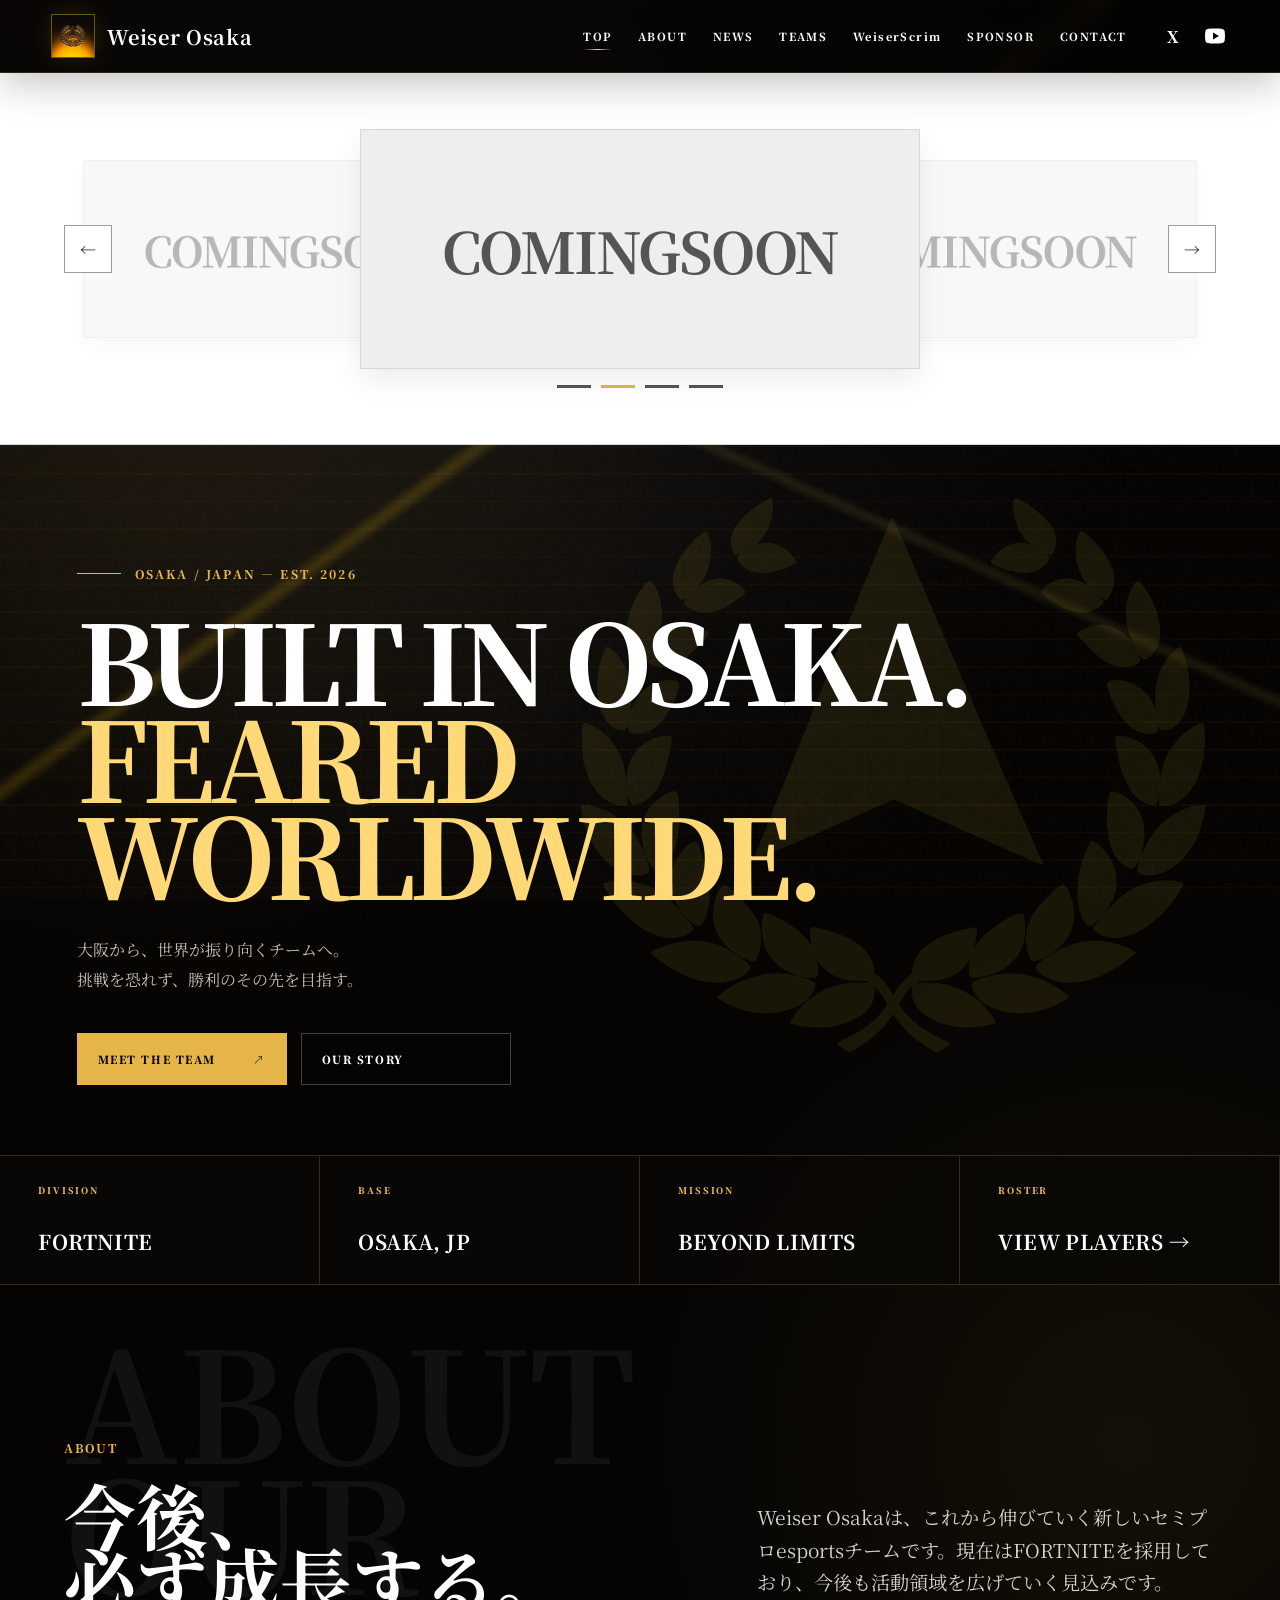
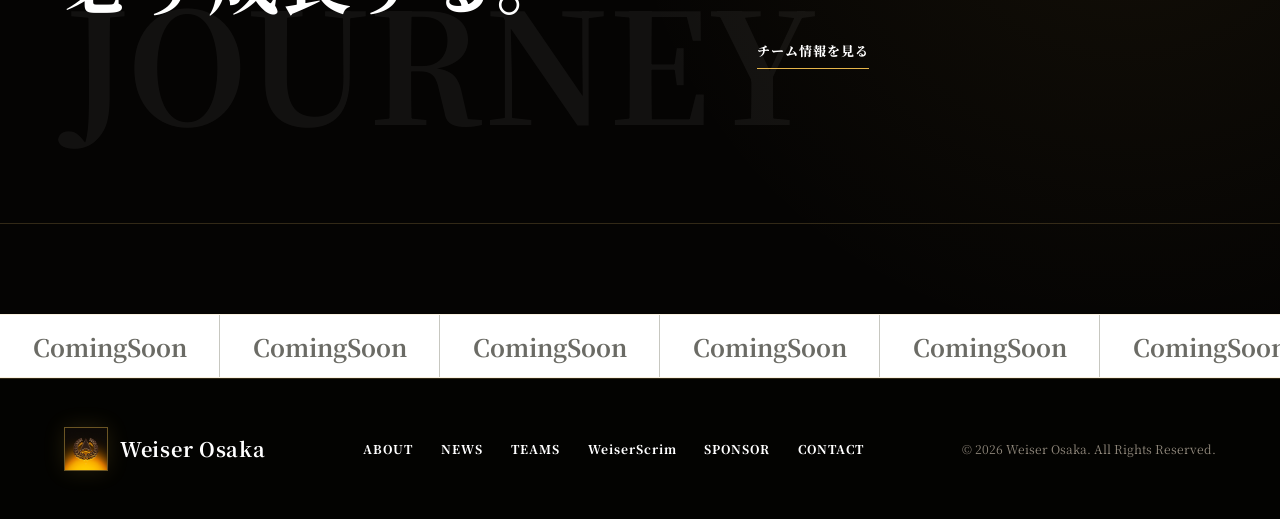
<file: index.html>
<!DOCTYPE html>
<html lang="ja">
<head>
  <meta charset="UTF-8">
  <meta name="viewport" content="width=device-width, initial-scale=1.0">
  <title>Weiser Osaka | TOP</title>
  <link rel="preconnect" href="https://fonts.googleapis.com">
  <link rel="preconnect" href="https://fonts.gstatic.com" crossorigin>
  <link href="https://fonts.googleapis.com/css2?family=Noto+Serif+JP:wght@400;500;600;700;800;900&display=swap" rel="stylesheet">
 <link rel="stylesheet" href="style.css?v=20261003-mobile-heading">
  <link rel="icon" type="image/png" href="favicon.png">
</head>
<body>
  <div class="page-transition is-preparing" data-page-transition aria-hidden="true"><div class="page-transition-mark"><span>Weiser Osaka</span></div></div>
<header class="site-header" data-header>
    <a class="brand" href="index.html" aria-label="Weiser Osaka home">
      <img class="brand-mark" src="assets/weiser-icon.jpg" alt="">
      <span class="brand-name">Weiser Osaka</span>
    </a>
    <button class="menu-toggle" type="button" aria-label="メニューを開く" aria-expanded="false" data-menu-toggle><span></span><span></span></button>
    <nav class="main-nav" data-nav aria-label="メインナビゲーション">
      <a href="index.html" aria-current="page">TOP</a>
      <a href="about.html">ABOUT</a>
      <a href="news.html">NEWS</a>
      <a href="teams.html">TEAMS</a>
      <a href="weiserscrim.html">WeiserScrim</a>
      <a href="sponsor.html">SPONSOR</a>
      <a href="contact.html">CONTACT</a>
    </nav>
    <div class="social-links" aria-label="SNSリンク">
      <a href="https://x.com/weiser_osaka" target="_blank" rel="noreferrer" aria-label="X"><span class="icon-x">X</span></a>
      <a href="https://www.youtube.com/" target="_blank" rel="noreferrer" aria-label="YouTube">
        <svg viewBox="0 0 24 24" aria-hidden="true"><path d="M21.6 7.1a3 3 0 0 0-2.1-2.1C17.6 4.5 12 4.5 12 4.5s-5.6 0-7.5.5a3 3 0 0 0-2.1 2.1A31 31 0 0 0 2 12a31 31 0 0 0 .4 4.9 3 3 0 0 0 2.1 2.1c1.9.5 7.5.5 7.5.5s5.6 0 7.5-.5a3 3 0 0 0 2.1-2.1A31 31 0 0 0 22 12a31 31 0 0 0-.4-4.9ZM10 15.5v-7l6 3.5-6 3.5Z"/></svg>
      </a>
    </div>
  </header>

  <main>
    <section class="sponsor-stage top-sponsor section-reveal" aria-labelledby="sponsor-stage-title">
      <h2 id="sponsor-stage-title" class="visually-hidden">スポンサー</h2>
      <div class="carousel-shell sponsor-carousel-shell" aria-label="スポンサーカルーセル">
        <button class="carousel-control prev" type="button" data-carousel-prev aria-label="前のスポンサー">&larr;</button>
        <div class="carousel-track" data-carousel-track>
          <article class="hero-card sponsor-card active"><div class="placeholder">ComingSoon</div></article>
          <article class="hero-card sponsor-card next"><div class="placeholder">ComingSoon</div></article>
          <article class="hero-card sponsor-card far"><div class="placeholder">ComingSoon</div></article>
          <article class="hero-card sponsor-card far"><div class="placeholder">ComingSoon</div></article>
        </div>
        <button class="carousel-control next-button" type="button" data-carousel-next aria-label="次のスポンサー">&rarr;</button>
      </div>
      <div class="carousel-dots" data-carousel-dots aria-label="スポンサーインジケーター"></div>
    </section>

    <section class="top-hero section-reveal" aria-labelledby="hero-title">
      <div class="top-hero-copy">
        <p class="eyebrow">OSAKA / JAPAN — EST. 2026</p>
        <h1 id="hero-title"><span>Built in Osaka.</span><span>Feared Worldwide.</span></h1>
        <p class="top-hero-lead">大阪から、世界が振り向くチームへ。<br>挑戦を恐れず、勝利のその先を目指す。</p>
        <div class="hero-actions">
          <a class="primary-button" href="teams.html">MEET THE TEAM <span>↗</span></a>
          <a class="ghost-button" href="about.html">OUR STORY</a>
        </div>
      </div>
    </section>

    <section class="team-pulse section-reveal" aria-label="チーム情報">
      <div><span>DIVISION</span><strong>FORTNITE</strong></div>
      <div><span>BASE</span><strong>OSAKA, JP</strong></div>
      <div><span>MISSION</span><strong>BEYOND LIMITS</strong></div>
      <a href="teams.html"><span>ROSTER</span><strong>VIEW PLAYERS →</strong></a>
    </section>

    <section class="about section-pad section-reveal" aria-labelledby="top-about-title">
      <div class="background-word">ABOUT OUR JOURNEY</div>
      <div class="section-label">ABOUT</div>
      <div class="about-grid">
        <h2 id="top-about-title" class="display-lines">
          <span>今後、</span>
          <span>必ず成長する。</span>
        </h2>
        <div class="about-text">
          <p>Weiser Osakaは、これから伸びていく新しいセミプロesportsチームです。現在はFORTNITEを採用しており、今後も活動領域を広げていく見込みです。</p>
          <a class="text-link" href="about.html">チーム情報を見る</a>
        </div>
      </div>
    </section>
  </main>

  <section class="marquee footer-marquee" aria-label="フッター前スポンサー">

  <div class="marquee-track">
  <div class="marquee-group">
    <span>ComingSoon</span>
    <span>ComingSoon</span>
    <span>ComingSoon</span>
    <span>ComingSoon</span>
    <span>ComingSoon</span>
    <span>ComingSoon</span>
    <span>ComingSoon</span>
    <span>ComingSoon</span>
    <span>ComingSoon</span>
    <span>ComingSoon</span>
  </div>

  <div class="marquee-group" aria-hidden="true">
    <span>ComingSoon</span>
    <span>ComingSoon</span>
    <span>ComingSoon</span>
    <span>ComingSoon</span>
    <span>ComingSoon</span>
    <span>ComingSoon</span>
    <span>ComingSoon</span>
    <span>ComingSoon</span>
    <span>ComingSoon</span>
    <span>ComingSoon</span>
  </div>
</div>
  </section>

  <footer class="site-footer">
    <a class="brand" href="index.html"><img class="brand-mark" src="assets/weiser-icon.jpg" alt=""><span class="brand-name">Weiser Osaka</span></a>
    <nav aria-label="フッターナビゲーション"><a href="about.html">ABOUT</a><a href="news.html">NEWS</a><a href="teams.html">TEAMS</a><a href="weiserscrim.html">WeiserScrim</a><a href="sponsor.html">SPONSOR</a><a href="contact.html">CONTACT</a></nav>
    <p>&copy; 2026 Weiser Osaka. All Rights Reserved.</p>
  </footer>

  <script src="script.js?v=20261003-loader"></script>
</body>
</html>
</file>
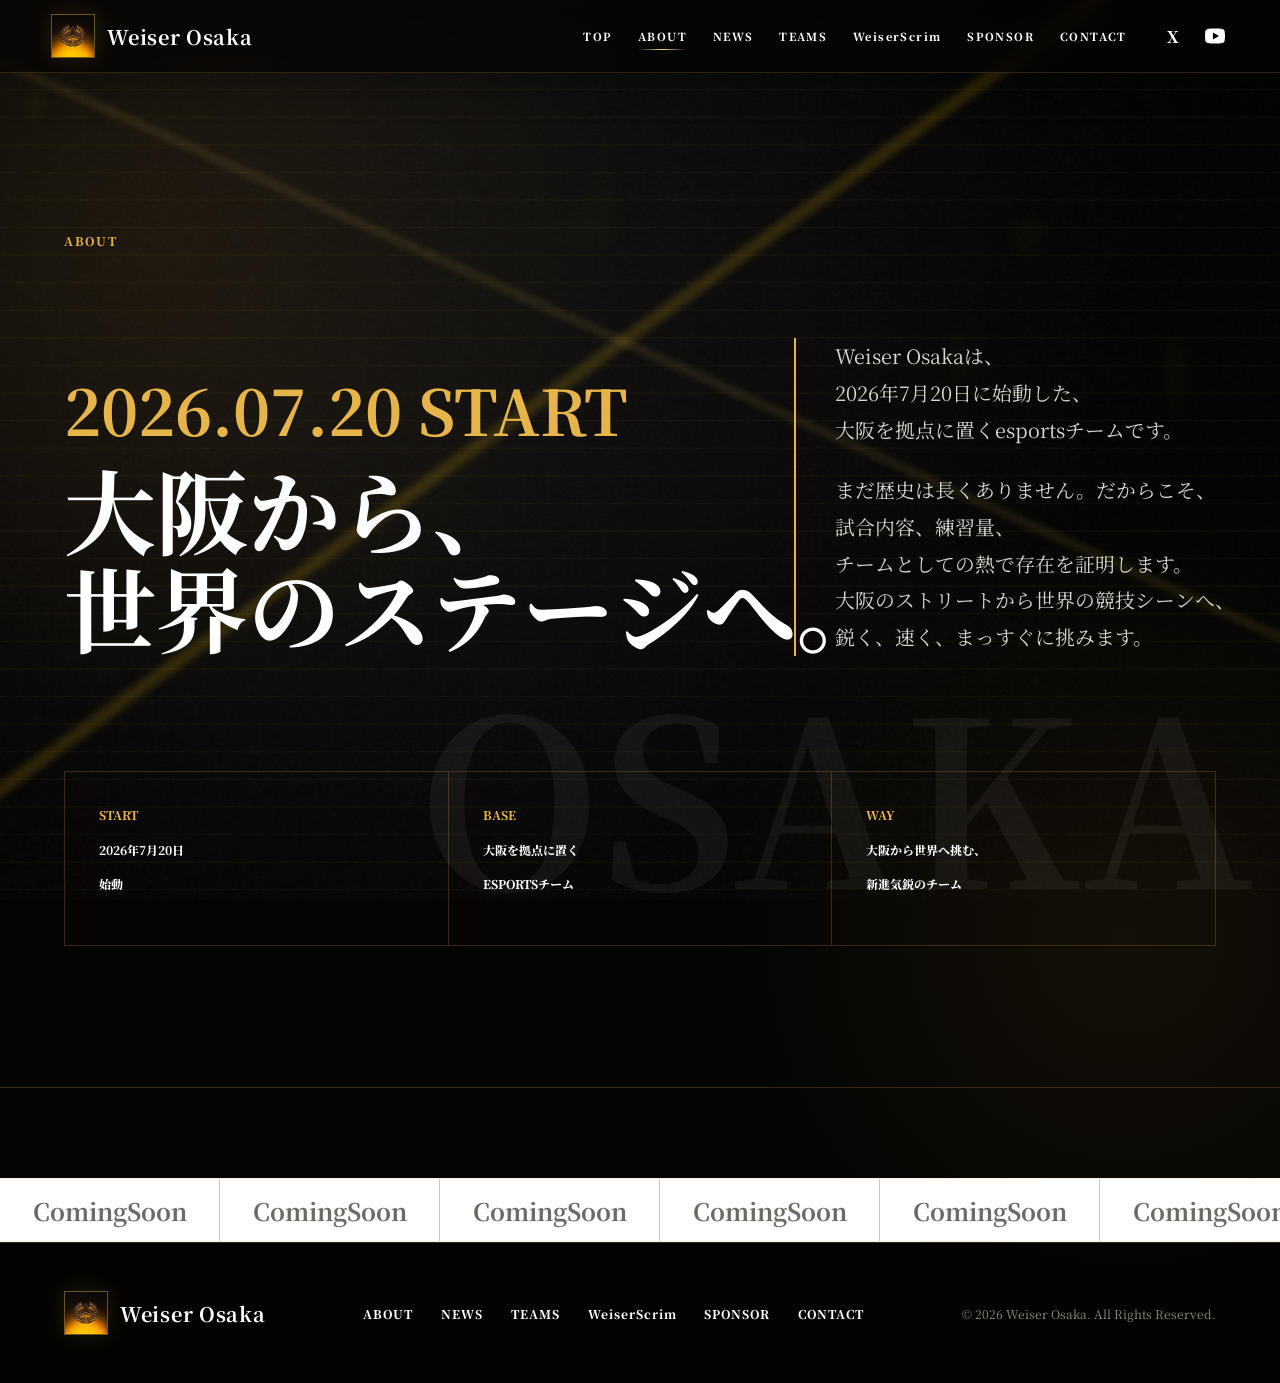
<file: about.html>
<!DOCTYPE html>
<html lang="ja">
<head>
  <meta charset="UTF-8">
  <meta name="viewport" content="width=device-width, initial-scale=1.0">
  <title>Weiser Osaka | ABOUT</title>
  <link rel="preconnect" href="https://fonts.googleapis.com">
  <link rel="preconnect" href="https://fonts.gstatic.com" crossorigin>
  <link href="https://fonts.googleapis.com/css2?family=Noto+Serif+JP:wght@400;500;600;700;800;900&display=swap" rel="stylesheet">
  <link rel="stylesheet" href="style.css?v=20261003-mobile-heading">
  <link rel="icon" type="image/png" href="favicon.png">
</head>
<body>
  <div class="page-transition is-preparing" data-page-transition aria-hidden="true"><div class="page-transition-mark"><span>Weiser Osaka</span></div></div>
<header class="site-header" data-header>
    <a class="brand" href="index.html"><img class="brand-mark" src="assets/weiser-icon.jpg" alt=""><span class="brand-name">Weiser Osaka</span></a>
    <button class="menu-toggle" type="button" aria-label="メニューを開く" aria-expanded="false" data-menu-toggle><span></span><span></span></button>
    <nav class="main-nav" data-nav aria-label="メインナビゲーション">
      <a href="index.html">TOP</a>
      <a href="about.html" aria-current="page">ABOUT</a>
      <a href="news.html">NEWS</a>
      <a href="teams.html">TEAMS</a>
      <a href="weiserscrim.html">WeiserScrim</a>
      <a href="sponsor.html">SPONSOR</a>
      <a href="contact.html">CONTACT</a>
    </nav>
    <div class="social-links" aria-label="SNSリンク">
      <a href="https://x.com/weiser_osaka" target="_blank" rel="noreferrer" aria-label="X"><span class="icon-x">X</span></a>
      <a href="https://www.youtube.com/" target="_blank" rel="noreferrer" aria-label="YouTube"><svg viewBox="0 0 24 24" aria-hidden="true"><path d="M21.6 7.1a3 3 0 0 0-2.1-2.1C17.6 4.5 12 4.5 12 4.5s-5.6 0-7.5.5a3 3 0 0 0-2.1 2.1A31 31 0 0 0 2 12a31 31 0 0 0 .4 4.9 3 3 0 0 0 2.1 2.1c1.9.5 7.5.5 7.5.5s5.6 0 7.5-.5a3 3 0 0 0 2.1-2.1A31 31 0 0 0 22 12a31 31 0 0 0-.4-4.9ZM10 15.5v-7l6 3.5-6 3.5Z"/></svg></a>
    </div>
  </header>

  <main class="page-main">
    <section class="about-hero section-reveal" aria-labelledby="about-title">
      <div class="about-osaka" aria-hidden="true">OSAKA</div>
      <div class="section-label">ABOUT</div>
      <div class="about-hero-grid">
        <div>
          <p class="about-kicker">2026.07.20 START</p>
          <h1 id="about-title" class="display-lines">
            <span>大阪から、</span>
            <span>世界のステージへ。</span>
          </h1>
        </div>
        <div class="about-statement">
          <p>Weiser Osakaは、2026年7月20日に始動した、大阪を拠点に置くesportsチームです。</p>
          <p>まだ歴史は長くありません。だからこそ、試合内容、練習量、チームとしての熱で存在を証明します。大阪のストリートから世界の競技シーンへ、鋭く、速く、まっすぐに挑みます。</p>
        </div>
      </div>

      <div class="about-facts">
        <div><span>START</span><strong class="display-lines"><span>2026年7月20日</span><span>始動</span></strong></div>
        <div><span>BASE</span><strong class="display-lines"><span>大阪を拠点に置く</span><span>esportsチーム</span></strong></div>
        <div><span>WAY</span><strong class="display-lines"><span>大阪から世界へ挑む、</span><span>新進気鋭のチーム</span></strong></div>
      </div>
    </section>
  </main>

  <section class="marquee footer-marquee" aria-label="フッター前スポンサー">

<div class="marquee-track">
  <div class="marquee-group">
    <span>ComingSoon</span>
    <span>ComingSoon</span>
    <span>ComingSoon</span>
    <span>ComingSoon</span>
    <span>ComingSoon</span>
    <span>ComingSoon</span>
    <span>ComingSoon</span>
    <span>ComingSoon</span>
    <span>ComingSoon</span>
    <span>ComingSoon</span>
  </div>

  <div class="marquee-group" aria-hidden="true">
    <span>ComingSoon</span>
    <span>ComingSoon</span>
    <span>ComingSoon</span>
    <span>ComingSoon</span>
    <span>ComingSoon</span>
    <span>ComingSoon</span>
    <span>ComingSoon</span>
    <span>ComingSoon</span>
    <span>ComingSoon</span>
    <span>ComingSoon</span>
  </div>
</div>
  </section>
  <footer class="site-footer"><a class="brand" href="index.html"><img class="brand-mark" src="assets/weiser-icon.jpg" alt=""><span class="brand-name">Weiser Osaka</span></a><nav><a href="about.html">ABOUT</a><a href="news.html">NEWS</a><a href="teams.html">TEAMS</a><a href="weiserscrim.html">WeiserScrim</a><a href="sponsor.html">SPONSOR</a><a href="contact.html">CONTACT</a></nav><p>&copy; 2026 Weiser Osaka. All Rights Reserved.</p></footer>
  <script src="script.js?v=20261003-loader"></script>
</body>
</html>
</file>
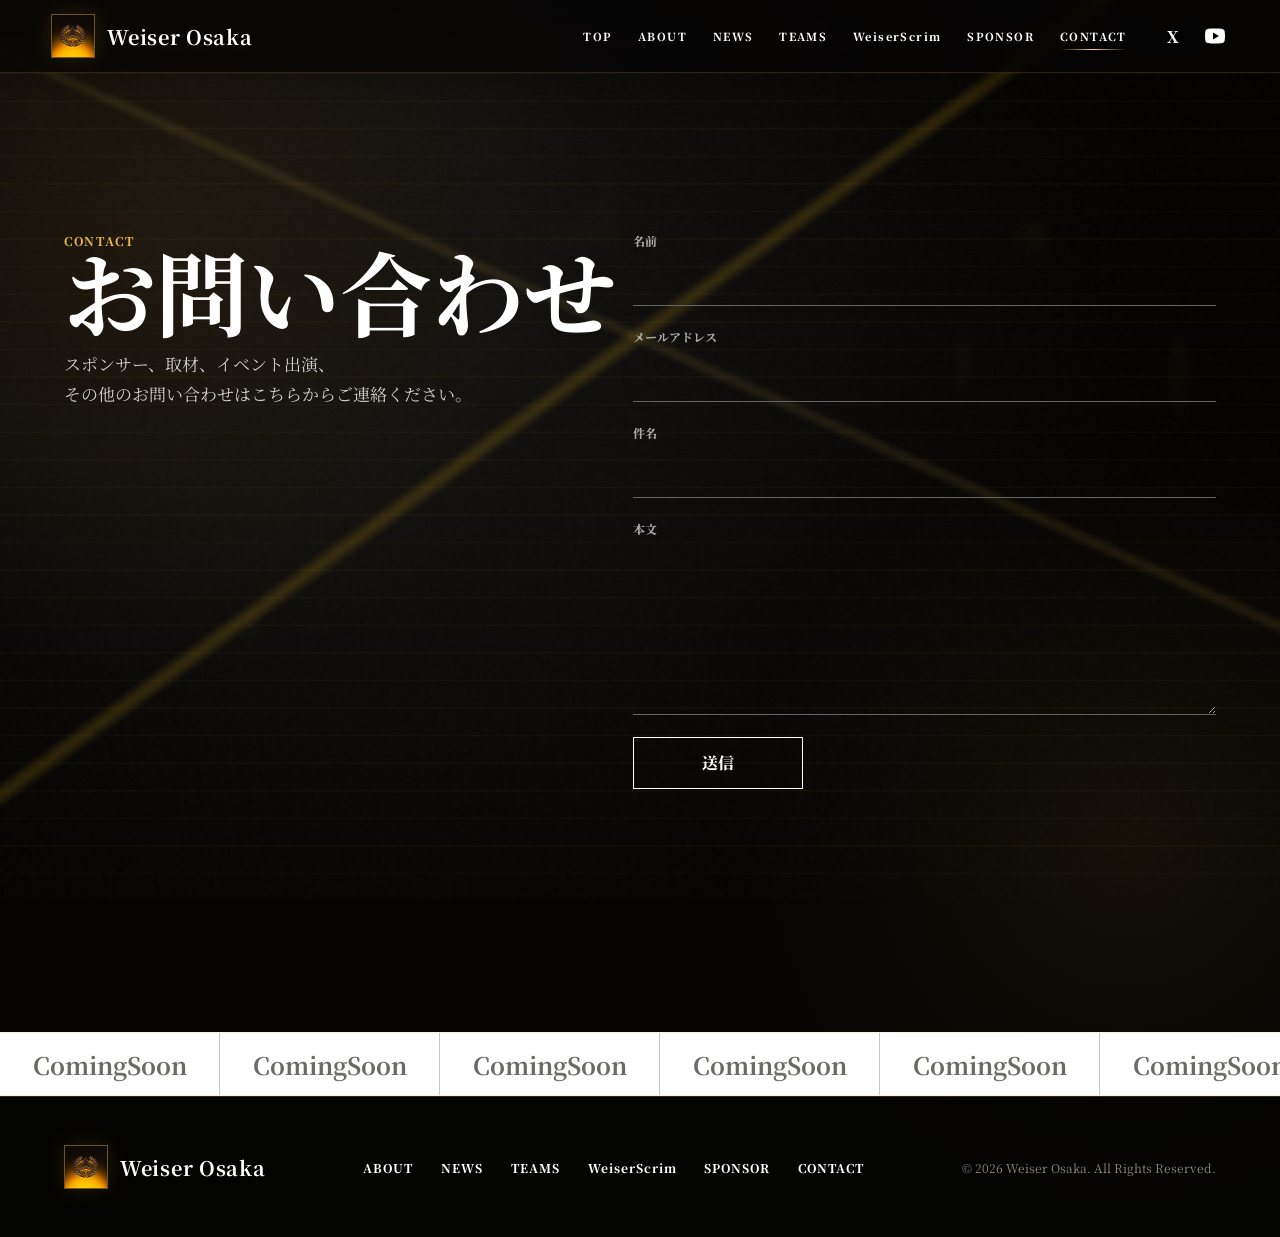
<file: contact.html>
<!DOCTYPE html>
<html lang="ja">
<head>
  <meta charset="UTF-8">
  <meta name="viewport" content="width=device-width, initial-scale=1.0">
  <title>Weiser Osaka | CONTACT</title>
  <link rel="preconnect" href="https://fonts.googleapis.com">
  <link rel="preconnect" href="https://fonts.gstatic.com" crossorigin>
  <link href="https://fonts.googleapis.com/css2?family=Noto+Serif+JP:wght@400;500;600;700;800;900&display=swap" rel="stylesheet">
  <link rel="stylesheet" href="style.css?v=20261003-mobile-heading">
  <link rel="icon" type="image/png" href="favicon.png">
</head>
<body>
  <div class="page-transition is-preparing" data-page-transition aria-hidden="true"><div class="page-transition-mark"><span>Weiser Osaka</span></div></div>
<header class="site-header" data-header>
    <a class="brand" href="index.html"><img class="brand-mark" src="assets/weiser-icon.jpg" alt=""><span class="brand-name">Weiser Osaka</span></a>
    <button class="menu-toggle" type="button" aria-label="メニューを開く" aria-expanded="false" data-menu-toggle><span></span><span></span></button>
    <nav class="main-nav" data-nav aria-label="メインナビゲーション"><a href="index.html">TOP</a><a href="about.html">ABOUT</a><a href="news.html">NEWS</a><a href="teams.html">TEAMS</a><a href="weiserscrim.html">WeiserScrim</a><a href="sponsor.html">SPONSOR</a><a href="contact.html" aria-current="page">CONTACT</a></nav>
    <div class="social-links" aria-label="SNSリンク"><a href="https://x.com/weiser_osaka" target="_blank" rel="noreferrer" aria-label="X"><span class="icon-x">X</span></a><a href="https://www.youtube.com/" target="_blank" rel="noreferrer" aria-label="YouTube"><svg viewBox="0 0 24 24" aria-hidden="true"><path d="M21.6 7.1a3 3 0 0 0-2.1-2.1C17.6 4.5 12 4.5 12 4.5s-5.6 0-7.5.5a3 3 0 0 0-2.1 2.1A31 31 0 0 0 2 12a31 31 0 0 0 .4 4.9 3 3 0 0 0 2.1 2.1c1.9.5 7.5.5 7.5.5s5.6 0 7.5-.5a3 3 0 0 0 2.1-2.1A31 31 0 0 0 22 12a31 31 0 0 0-.4-4.9ZM10 15.5v-7l6 3.5-6 3.5Z"/></svg></a></div>
  </header>
  <main class="page-main">
    <section class="contact section-pad section-reveal" aria-labelledby="contact-title">
      <div class="contact-grid">
        <div>
          <div class="section-label">CONTACT</div>
          <h1 id="contact-title" class="display-lines contact-title"><span>お問い合わせ</span></h1>
          <p class="lead-text">スポンサー、取材、イベント出演、その他のお問い合わせはこちらからご連絡ください。</p>
        </div>
        <form class="contact-form" action="https://formspree.io/f/xnjegonz" method="POST">
          <input type="hidden" name="_subject" value="Weiser Osaka お問い合わせ">
          <label><span>名前</span><input type="text" name="name" autocomplete="name" required></label>
          <label><span>メールアドレス</span><input type="email" name="email" autocomplete="email" required></label>
          <label><span>件名</span><input type="text" name="subject" required></label>
          <label><span>本文</span><textarea name="message" rows="6" required></textarea></label>
          <button type="submit">送信</button>
        </form>
      </div>
    </section>
  </main>
  <section class="marquee footer-marquee" aria-label="フッター前スポンサー">

  <div class="marquee-track">
  <div class="marquee-group">
    <span>ComingSoon</span>
    <span>ComingSoon</span>
    <span>ComingSoon</span>
    <span>ComingSoon</span>
    <span>ComingSoon</span>
    <span>ComingSoon</span>
    <span>ComingSoon</span>
    <span>ComingSoon</span>
    <span>ComingSoon</span>
    <span>ComingSoon</span>
  </div>

  <div class="marquee-group" aria-hidden="true">
    <span>ComingSoon</span>
    <span>ComingSoon</span>
    <span>ComingSoon</span>
    <span>ComingSoon</span>
    <span>ComingSoon</span>
    <span>ComingSoon</span>
    <span>ComingSoon</span>
    <span>ComingSoon</span>
    <span>ComingSoon</span>
    <span>ComingSoon</span>
  </div>
</div>
  </section>
  <footer class="site-footer"><a class="brand" href="index.html"><img class="brand-mark" src="assets/weiser-icon.jpg" alt=""><span class="brand-name">Weiser Osaka</span></a><nav><a href="about.html">ABOUT</a><a href="news.html">NEWS</a><a href="teams.html">TEAMS</a><a href="weiserscrim.html">WeiserScrim</a><a href="sponsor.html">SPONSOR</a><a href="contact.html">CONTACT</a></nav><p>&copy; 2026 Weiser Osaka. All Rights Reserved.</p></footer>
  <script src="script.js?v=20261003-loader"></script>
</body>
</html>
</file>
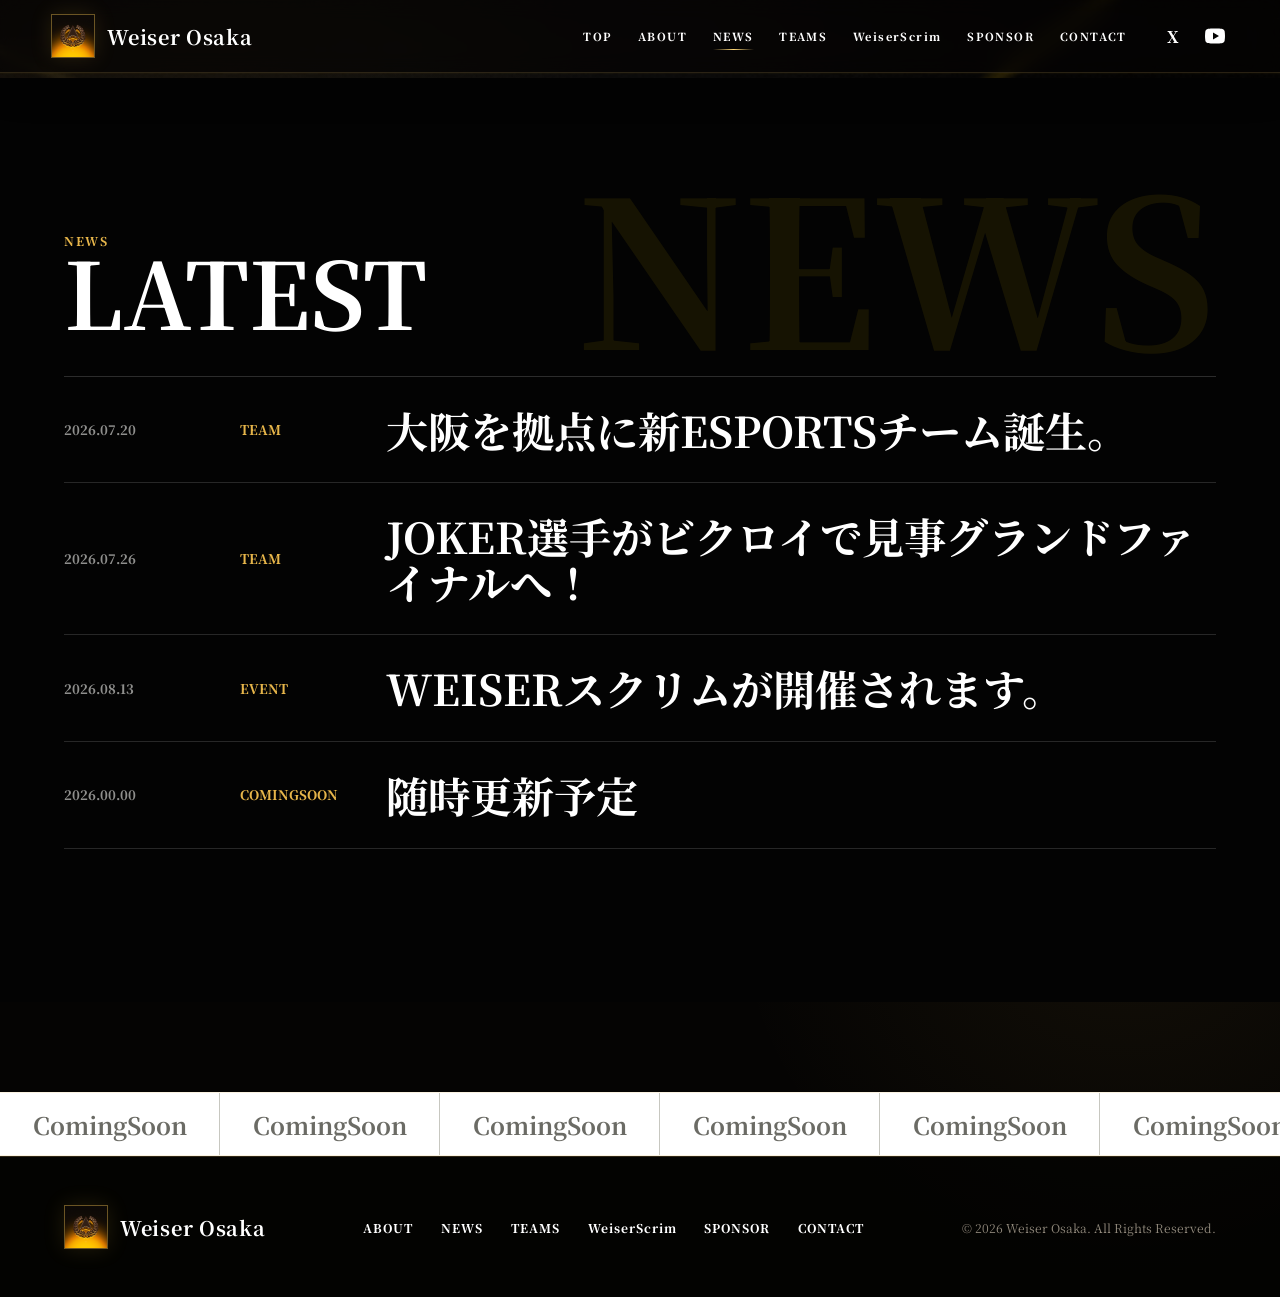
<file: news.html>
<!DOCTYPE html>
<html lang="ja">
<head>
  <meta charset="UTF-8">
  <meta name="viewport" content="width=device-width, initial-scale=1.0">
  <title>Weiser Osaka | NEWS</title>
  <link rel="preconnect" href="https://fonts.googleapis.com">
  <link rel="preconnect" href="https://fonts.gstatic.com" crossorigin>
  <link href="https://fonts.googleapis.com/css2?family=Noto+Serif+JP:wght@400;500;600;700;800;900&display=swap" rel="stylesheet">
  <link rel="stylesheet" href="style.css?v=20261003-mobile-heading">
  <link rel="icon" type="image/png" href="favicon.png">
</head>
<body>
  <div class="page-transition is-preparing" data-page-transition aria-hidden="true"><div class="page-transition-mark"><span>Weiser Osaka</span></div></div>
<header class="site-header" data-header>
    <a class="brand" href="index.html">
      <img class="brand-mark" src="assets/weiser-icon.jpg" alt="">
      <span class="brand-name">Weiser Osaka</span>
    </a>

    <button class="menu-toggle" type="button" aria-label="メニューを開く" aria-expanded="false" data-menu-toggle>
      <span></span>
      <span></span>
    </button>

    <nav class="main-nav" data-nav>
      <a href="index.html">TOP</a>
      <a href="about.html">ABOUT</a>
      <a href="news.html" aria-current="page">NEWS</a>
      <a href="teams.html">TEAMS</a>
      <a href="weiserscrim.html">WeiserScrim</a>
      <a href="sponsor.html">SPONSOR</a>
      <a href="contact.html">CONTACT</a>
    </nav>

    <div class="social-links">
      <a href="https://x.com/weiser_osaka" target="_blank" rel="noreferrer" aria-label="X"><span class="icon-x">X</span></a>
      <a href="https://www.youtube.com/" target="_blank" rel="noreferrer" aria-label="YouTube">
        <svg viewBox="0 0 24 24" aria-hidden="true"><path d="M21.6 7.1a3 3 0 0 0-2.1-2.1C17.6 4.5 12 4.5 12 4.5s-5.6 0-7.5.5a3 3 0 0 0-2.1 2.1A31 31 0 0 0 2 12a31 31 0 0 0 .4 4.9 3 3 0 0 0 2.1 2.1c1.9.5 7.5.5 7.5.5s5.6 0 7.5-.5a3 3 0 0 0 2.1-2.1A31 31 0 0 0 22 12a31 31 0 0 0-.4-4.9ZM10 15.5v-7l6 3.5-6 3.5Z"/></svg>
      </a>
    </div>
  </header>

  <main class="page-main">
    <section class="news section-pad section-reveal" aria-labelledby="news-title">
      <div class="section-head">
        <div>
          <div class="section-label">NEWS</div>
          <h1 id="news-title">LATEST</h1>
        </div>
      </div>

      <div class="news-list">
        <article class="news-item">
          <time datetime="2026-07-20">2026.07.20</time>
          <span>TEAM</span>
          <strong>大阪を拠点に新esportsチーム誕生。</strong>
        </article>
        <article class="news-item">
          <time datetime="2026-07-26">2026.07.26</time>
          <span>TEAM</span>
          <strong>joker選手がビクロイで見事グランドファイナルへ！</strong>
        </article>
        <article class="news-item">
          <time datetime="2026-08-13">2026.08.13</time>
          <span>EVENT</span>
          <strong>Weiserスクリムが開催されます。</strong>
        </article>
        <article class="news-item">
          <time datetime="2026-01-01">2026.00.00</time>
          <span>COMINGSOON</span>
          <strong>随時更新予定</strong>
        </article>
      </div>
    </section>
  </main>

  <section class="marquee footer-marquee" aria-label="フッター前スポンサー">

  <div class="marquee-track">
  <div class="marquee-group">
    <span>ComingSoon</span>
    <span>ComingSoon</span>
    <span>ComingSoon</span>
    <span>ComingSoon</span>
    <span>ComingSoon</span>
    <span>ComingSoon</span>
    <span>ComingSoon</span>
    <span>ComingSoon</span>
    <span>ComingSoon</span>
    <span>ComingSoon</span>
  </div>

  <div class="marquee-group" aria-hidden="true">
    <span>ComingSoon</span>
    <span>ComingSoon</span>
    <span>ComingSoon</span>
    <span>ComingSoon</span>
    <span>ComingSoon</span>
    <span>ComingSoon</span>
    <span>ComingSoon</span>
    <span>ComingSoon</span>
    <span>ComingSoon</span>
    <span>ComingSoon</span>
  </div>
</div>
  </section>

  <footer class="site-footer">
    <a class="brand" href="index.html">
      <img class="brand-mark" src="assets/weiser-icon.jpg" alt="">
      <span class="brand-name">Weiser Osaka</span>
    </a>
    <nav>
      <a href="about.html">ABOUT</a>
      <a href="news.html">NEWS</a>
      <a href="teams.html">TEAMS</a>
      <a href="weiserscrim.html">WeiserScrim</a>
      <a href="sponsor.html">SPONSOR</a>
      <a href="contact.html">CONTACT</a>
    </nav>
    <p>&copy; 2026 Weiser Osaka. All Rights Reserved.</p>
  </footer>

  <script src="script.js?v=20261003-loader"></script>
</body>
</html>
</file>
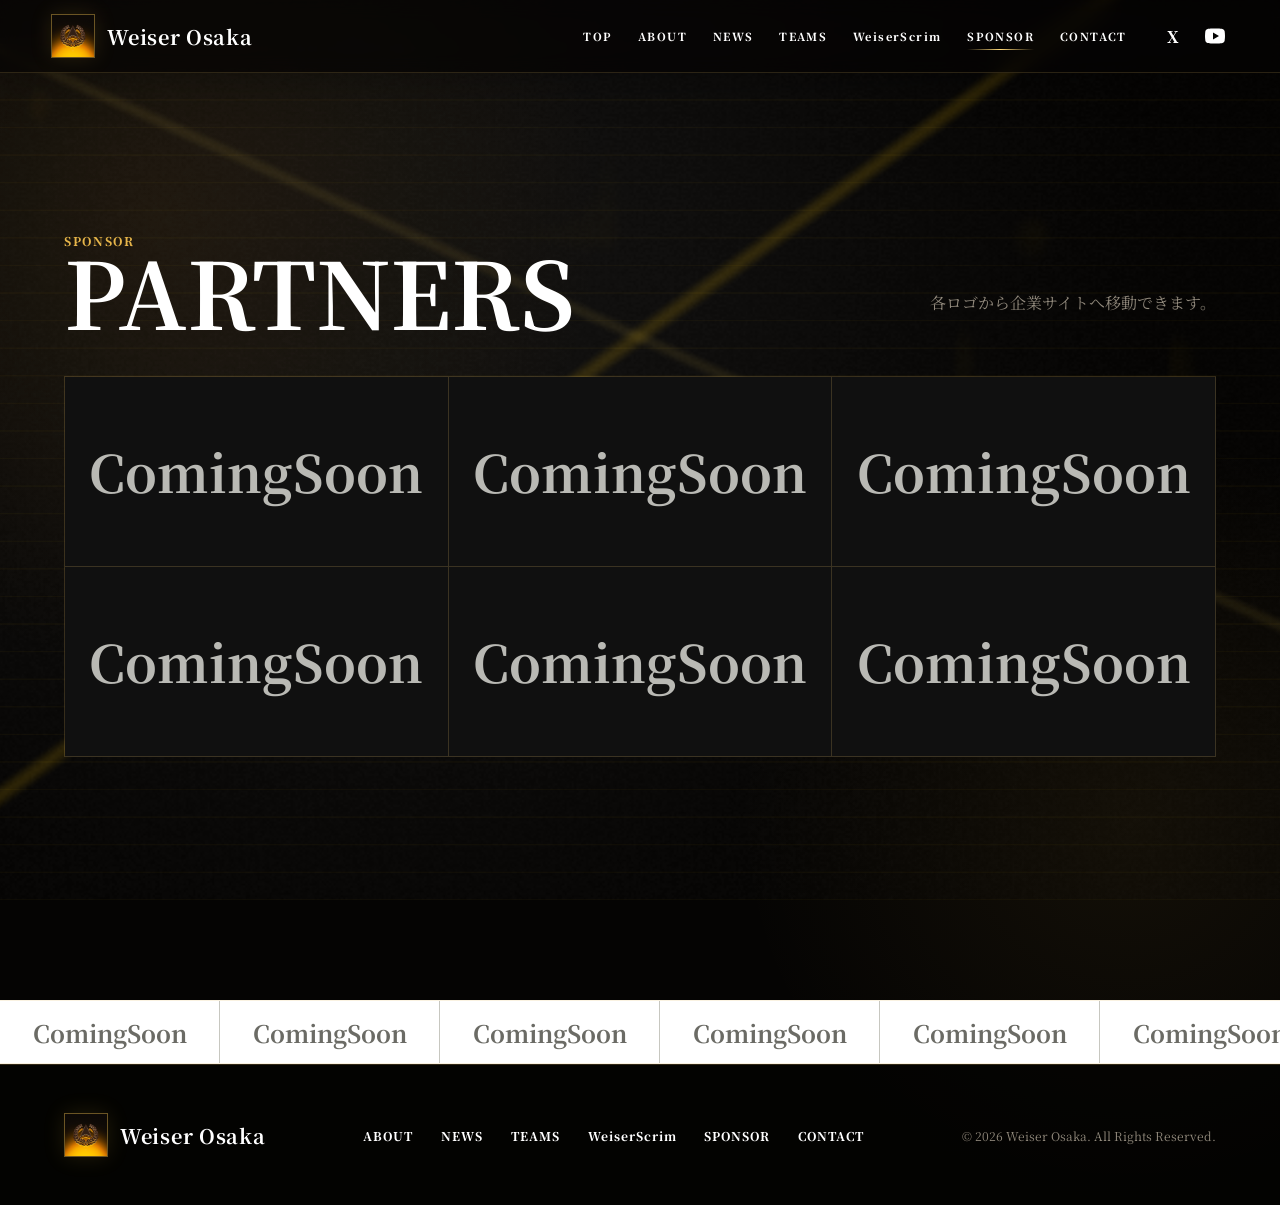
<file: sponsor.html>
<!DOCTYPE html>
<html lang="ja">
<head>
  <meta charset="UTF-8">
  <meta name="viewport" content="width=device-width, initial-scale=1.0">
  <title>Weiser Osaka | SPONSOR</title>
  <link rel="preconnect" href="https://fonts.googleapis.com">
  <link rel="preconnect" href="https://fonts.gstatic.com" crossorigin>
  <link href="https://fonts.googleapis.com/css2?family=Noto+Serif+JP:wght@400;500;600;700;800;900&display=swap" rel="stylesheet">
  <link rel="stylesheet" href="style.css?v=20261003-mobile-heading">
  <link rel="icon" type="image/png" href="favicon.png">
</head>
<body>
  <div class="page-transition is-preparing" data-page-transition aria-hidden="true"><div class="page-transition-mark"><span>Weiser Osaka</span></div></div>
<header class="site-header" data-header>
    <a class="brand" href="index.html"><img class="brand-mark" src="assets/weiser-icon.jpg" alt=""><span class="brand-name">Weiser Osaka</span></a>
    <button class="menu-toggle" type="button" aria-label="メニューを開く" aria-expanded="false" data-menu-toggle><span></span><span></span></button>
    <nav class="main-nav" data-nav><a href="index.html">TOP</a><a href="about.html">ABOUT</a><a href="news.html">NEWS</a><a href="teams.html">TEAMS</a><a href="weiserscrim.html">WeiserScrim</a><a href="sponsor.html" aria-current="page">SPONSOR</a><a href="contact.html">CONTACT</a></nav>
    <div class="social-links"><a href="https://x.com/weiser_osaka" target="_blank" rel="noreferrer" aria-label="X"><span class="icon-x">X</span></a><a href="https://www.youtube.com/" target="_blank" rel="noreferrer" aria-label="YouTube"><svg viewBox="0 0 24 24" aria-hidden="true"><path d="M21.6 7.1a3 3 0 0 0-2.1-2.1C17.6 4.5 12 4.5 12 4.5s-5.6 0-7.5.5a3 3 0 0 0-2.1 2.1A31 31 0 0 0 2 12a31 31 0 0 0 .4 4.9 3 3 0 0 0 2.1 2.1c1.9.5 7.5.5 7.5.5s5.6 0 7.5-.5a3 3 0 0 0 2.1-2.1A31 31 0 0 0 22 12a31 31 0 0 0-.4-4.9ZM10 15.5v-7l6 3.5-6 3.5Z"/></svg></a></div>
  </header>
  <main class="page-main">
    <section class="sponsor section-pad section-reveal" aria-labelledby="sponsor-title">
      <div class="section-head"><div><div class="section-label">SPONSOR</div><h1 id="sponsor-title">PARTNERS</h1></div><p>各ロゴから企業サイトへ移動できます。</p></div>
      <div class="sponsor-grid">
        <a href="https://example.com/" target="_blank" rel="noreferrer">ComingSoon</a>
        <a href="https://example.com/" target="_blank" rel="noreferrer">ComingSoon</a>
        <a href="https://example.com/" target="_blank" rel="noreferrer">ComingSoon</a>
        <a href="https://example.com/" target="_blank" rel="noreferrer">ComingSoon</a>
        <a href="https://example.com/" target="_blank" rel="noreferrer">ComingSoon</a>
        <a href="https://example.com/" target="_blank" rel="noreferrer">ComingSoon</a>
      </div>
    </section>
  </main>
  <section class="marquee footer-marquee" aria-label="フッター前スポンサー">

 <div class="marquee-track">
  <div class="marquee-group">
    <span>ComingSoon</span>
    <span>ComingSoon</span>
    <span>ComingSoon</span>
    <span>ComingSoon</span>
    <span>ComingSoon</span>
    <span>ComingSoon</span>
    <span>ComingSoon</span>
    <span>ComingSoon</span>
    <span>ComingSoon</span>
    <span>ComingSoon</span>
  </div>

  <div class="marquee-group" aria-hidden="true">
    <span>ComingSoon</span>
    <span>ComingSoon</span>
    <span>ComingSoon</span>
    <span>ComingSoon</span>
    <span>ComingSoon</span>
    <span>ComingSoon</span>
    <span>ComingSoon</span>
    <span>ComingSoon</span>
    <span>ComingSoon</span>
    <span>ComingSoon</span>
  </div>
</div>

</div>
  </section>
  <footer class="site-footer"><a class="brand" href="index.html"><img class="brand-mark" src="assets/weiser-icon.jpg" alt=""><span class="brand-name">Weiser Osaka</span></a><nav><a href="about.html">ABOUT</a><a href="news.html">NEWS</a><a href="teams.html">TEAMS</a><a href="weiserscrim.html">WeiserScrim</a><a href="sponsor.html">SPONSOR</a><a href="contact.html">CONTACT</a></nav><p>&copy; 2026 Weiser Osaka. All Rights Reserved.</p></footer>
  <script src="script.js?v=20261003-loader"></script>
</body>
</html>
</file>
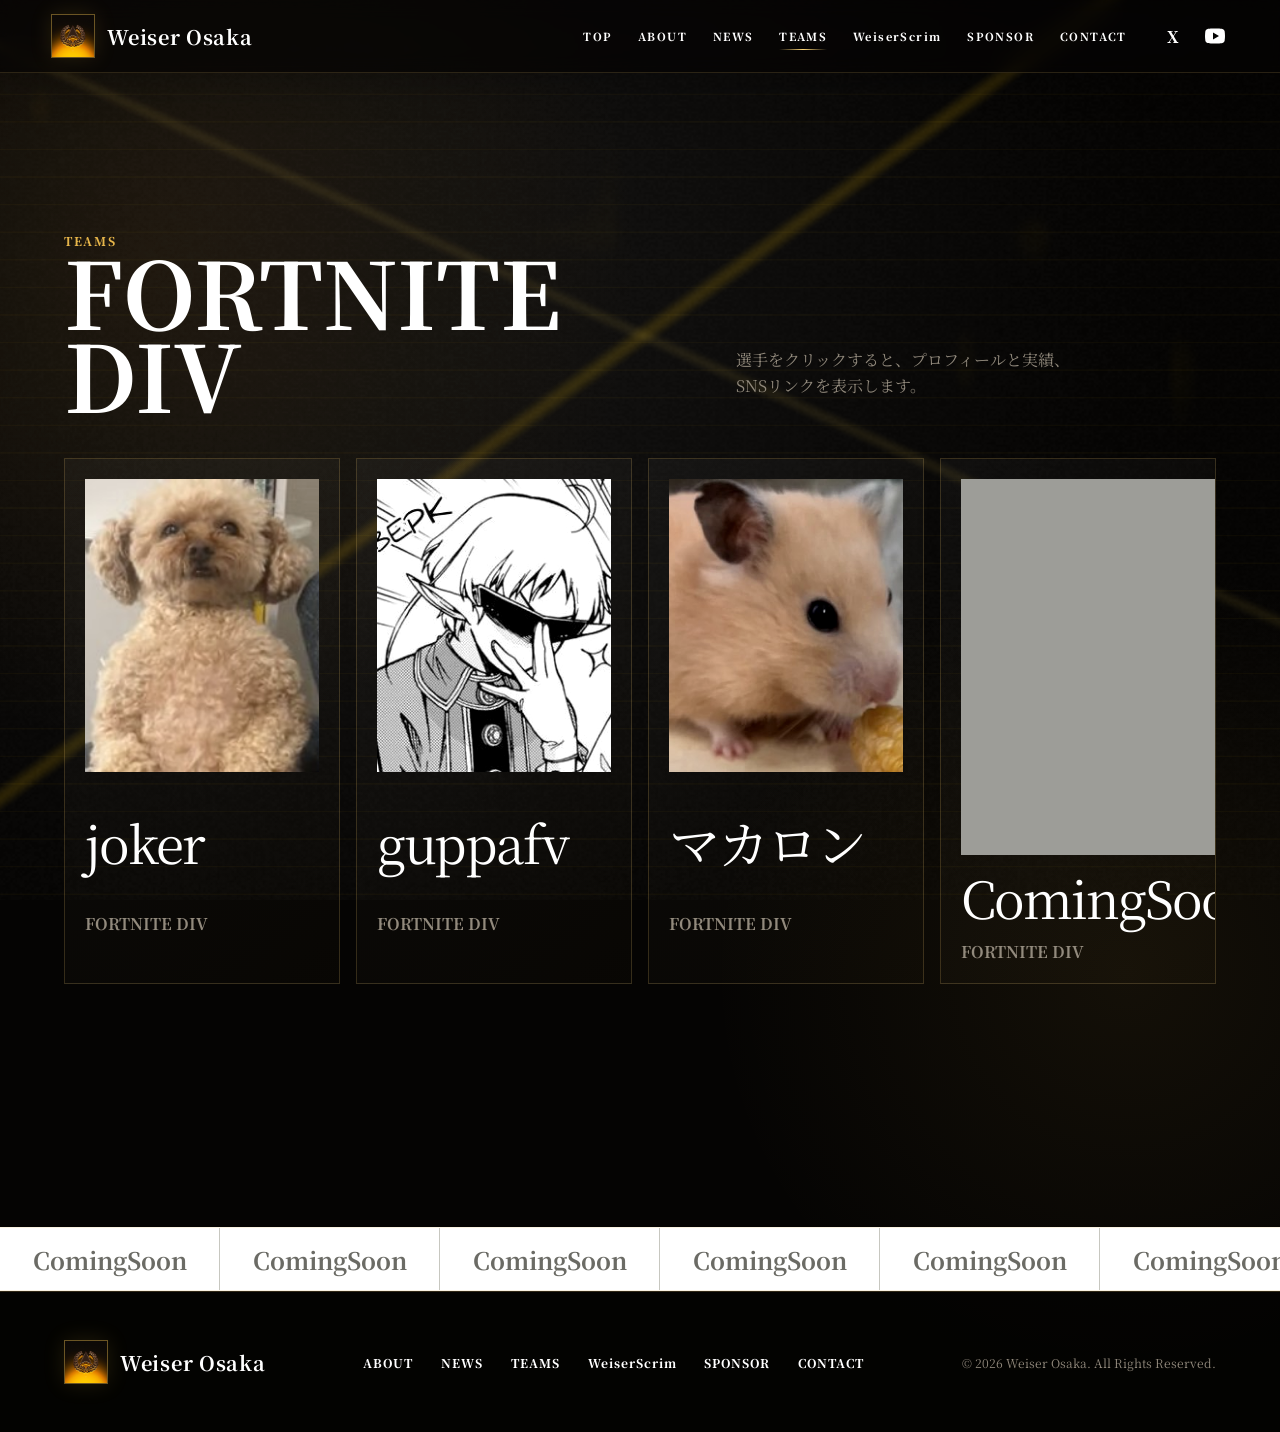
<file: teams.html>
<!DOCTYPE html>
<html lang="ja">
<head>
  <meta charset="UTF-8">
  <meta name="viewport" content="width=device-width, initial-scale=1.0">
  <title>Weiser Osaka | TEAMS</title>
  <link rel="preconnect" href="https://fonts.googleapis.com">
  <link rel="preconnect" href="https://fonts.gstatic.com" crossorigin>
  <link href="https://fonts.googleapis.com/css2?family=Noto+Serif+JP:wght@400;500;600;700;800;900&display=swap" rel="stylesheet">
  <link rel="stylesheet" href="style.css?v=20261003-mobile-heading">
  <link rel="icon" type="image/png" href="favicon.png">
</head>
<body>
  <div class="page-transition is-preparing" data-page-transition aria-hidden="true"><div class="page-transition-mark"><span>Weiser Osaka</span></div></div>
<header class="site-header" data-header>
    <a class="brand" href="index.html"><img class="brand-mark" src="assets/weiser-icon.jpg" alt=""><span class="brand-name">Weiser Osaka</span></a>
    <button class="menu-toggle" type="button" aria-label="メニューを開く" aria-expanded="false" data-menu-toggle><span></span><span></span></button>
    <nav class="main-nav" data-nav><a href="index.html">TOP</a><a href="about.html">ABOUT</a><a href="news.html">NEWS</a><a href="teams.html" aria-current="page">TEAMS</a><a href="weiserscrim.html">WeiserScrim</a><a href="sponsor.html">SPONSOR</a><a href="contact.html">CONTACT</a></nav>
    <div class="social-links"><a href="https://x.com/weiser_osaka" target="_blank" rel="noreferrer" aria-label="X"><span class="icon-x">X</span></a><a href="https://www.youtube.com/" target="_blank" rel="noreferrer" aria-label="YouTube"><svg viewBox="0 0 24 24" aria-hidden="true"><path d="M21.6 7.1a3 3 0 0 0-2.1-2.1C17.6 4.5 12 4.5 12 4.5s-5.6 0-7.5.5a3 3 0 0 0-2.1 2.1A31 31 0 0 0 2 12a31 31 0 0 0 .4 4.9 3 3 0 0 0 2.1 2.1c1.9.5 7.5.5 7.5.5s5.6 0 7.5-.5a3 3 0 0 0 2.1-2.1A31 31 0 0 0 22 12a31 31 0 0 0-.4-4.9ZM10 15.5v-7l6 3.5-6 3.5Z"/></svg></a></div>
  </header>
  <main class="page-main">
    <section class="teams section-pad section-reveal" aria-labelledby="teams-title">
      <div class="section-head"><div><div class="section-label">TEAMS</div><h1 id="teams-title">FORTNITE DIV</h1></div><p>選手をクリックすると、プロフィールと実績、SNSリンクを表示します。</p></div>
      <div class="player-grid">
        <button class="player-card" type="button" data-player="p1ng"><span class="player-photo"><img src="assets/p1ng.jpg" alt="p1ng"></span><span class="player-name">joker</span><span class="player-role">FORTNITE DIV</span></button>
        <button class="player-card" type="button" data-player="guppa"><span class="player-photo"><img src="assets/guppa_new.jpg" alt="guppafv"></span><span class="player-name">guppafv</span><span class="player-role">FORTNITE DIV</span></button>
        <button class="player-card" type="button" data-player="makaron"><span class="player-photo"><img src="assets/makaron.jpg" alt="マカロン"></span><span class="player-name">マカロン</span><span class="player-role">FORTNITE DIV</span></button>
        <button class="player-card" type="button" data-player="comingsoon"><span class="player-photo placeholder" aria-label="ComingSoon"></span><span class="player-name">ComingSoon</span><span class="player-role">FORTNITE DIV</span></button>
      </div>
    </section>
  </main>
  <section class="marquee footer-marquee" aria-label="フッター前スポンサー">

 <div class="marquee-track">
  <div class="marquee-group">
    <span>ComingSoon</span>
    <span>ComingSoon</span>
    <span>ComingSoon</span>
    <span>ComingSoon</span>
    <span>ComingSoon</span>
    <span>ComingSoon</span>
    <span>ComingSoon</span>
    <span>ComingSoon</span>
    <span>ComingSoon</span>
    <span>ComingSoon</span>
  </div>

  <div class="marquee-group" aria-hidden="true">
    <span>ComingSoon</span>
    <span>ComingSoon</span>
    <span>ComingSoon</span>
    <span>ComingSoon</span>
    <span>ComingSoon</span>
    <span>ComingSoon</span>
    <span>ComingSoon</span>
    <span>ComingSoon</span>
    <span>ComingSoon</span>
    <span>ComingSoon</span>
  </div>
</div>
  </section>
  <footer class="site-footer"><a class="brand" href="index.html"><img class="brand-mark" src="assets/weiser-icon.jpg" alt=""><span class="brand-name">Weiser Osaka</span></a><nav><a href="about.html">ABOUT</a><a href="news.html">NEWS</a><a href="teams.html">TEAMS</a><a href="weiserscrim.html">WeiserScrim</a><a href="sponsor.html">SPONSOR</a><a href="contact.html">CONTACT</a></nav><p>&copy; 2026 Weiser Osaka. All Rights Reserved.</p></footer>
  <div class="modal" data-modal aria-hidden="true">
    <div class="modal-panel" role="dialog" aria-modal="true" aria-labelledby="modal-name">
      <button class="modal-close" type="button" data-modal-close aria-label="閉じる">&times;</button>
      <div class="modal-photo" data-modal-photo></div>
      <div class="modal-content">
        <p class="eyebrow">PLAYER PROFILE</p>
        <h2 id="modal-name"></h2>
        <p class="modal-role" data-modal-role></p>
        <div class="achievement-list" data-modal-achievements></div>
        <div class="modal-socials" data-modal-socials></div>
      </div>
    </div>
  </div>
  <script src="script.js?v=20261003-loader"></script>
</body>
</html>
</file>
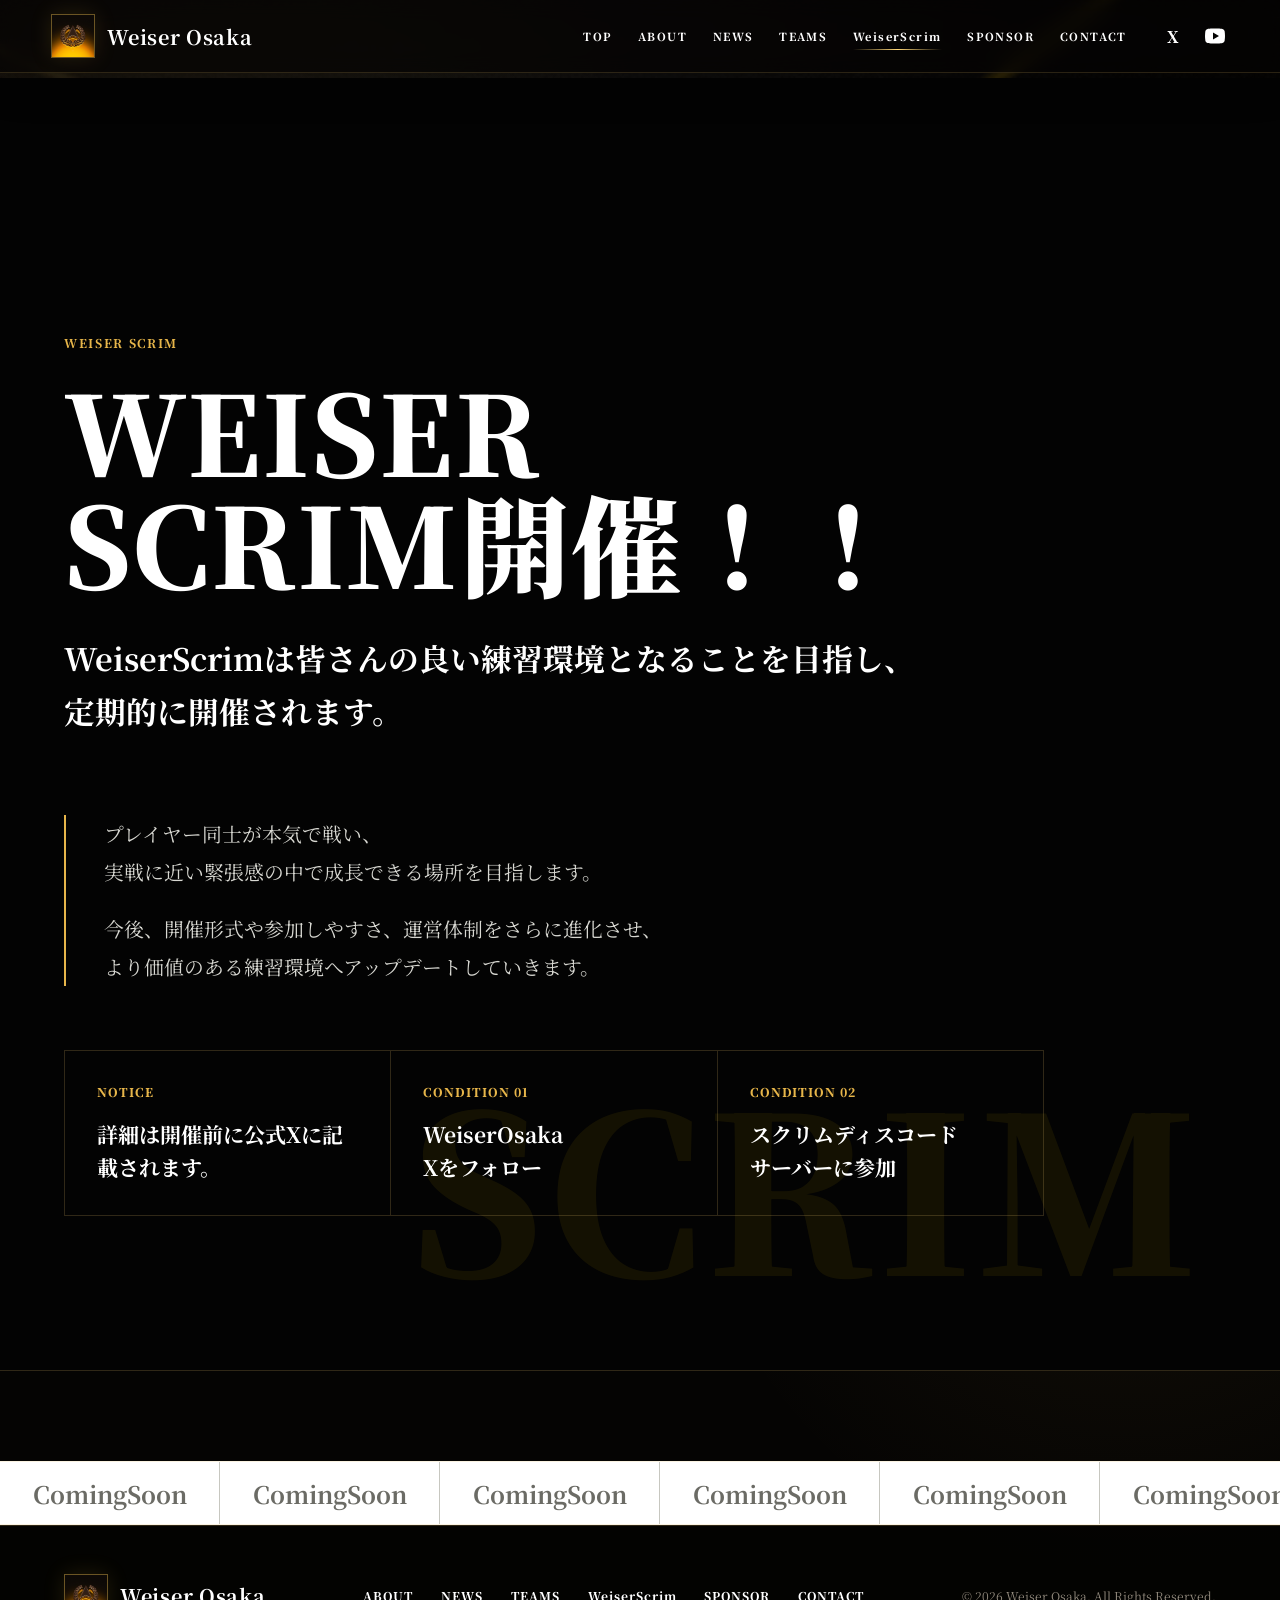
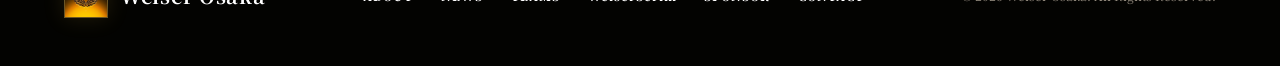
<file: weiserscrim.html>
<!DOCTYPE html>
<html lang="ja">
<head>
  <meta charset="UTF-8">
  <meta name="viewport" content="width=device-width, initial-scale=1.0">
  <title>Weiser Osaka | WeiserScrim</title>
  <link rel="preconnect" href="https://fonts.googleapis.com">
  <link rel="preconnect" href="https://fonts.gstatic.com" crossorigin>
  <link href="https://fonts.googleapis.com/css2?family=Noto+Serif+JP:wght@400;500;600;700;800;900&display=swap" rel="stylesheet">
  <link rel="stylesheet" href="style.css?v=20261003-mobile-heading">
  <link rel="icon" type="image/png" href="favicon.png">
</head>
<body>
  <div class="page-transition is-preparing" data-page-transition aria-hidden="true"><div class="page-transition-mark"><span>Weiser Osaka</span></div></div>

  <header class="site-header" data-header>
    <a class="brand" href="index.html" aria-label="Weiser Osaka home">
      <img class="brand-mark" src="assets/weiser-icon.jpg" alt="">
      <span class="brand-name">Weiser Osaka</span>
    </a>
    <button class="menu-toggle" type="button" aria-label="メニューを開く" aria-expanded="false" data-menu-toggle><span></span><span></span></button>
    <nav class="main-nav" data-nav aria-label="メインナビゲーション">
      <a href="index.html">TOP</a>
      <a href="about.html">ABOUT</a>
      <a href="news.html">NEWS</a>
      <a href="teams.html">TEAMS</a>
      <a href="weiserscrim.html" aria-current="page">WeiserScrim</a>
      <a href="sponsor.html">SPONSOR</a>
      <a href="contact.html">CONTACT</a>
    </nav>
    <div class="social-links" aria-label="SNSリンク">
      <a href="https://x.com/weiser_osaka" target="_blank" rel="noreferrer" aria-label="X"><span class="icon-x">X</span></a>
      <a href="https://www.youtube.com/" target="_blank" rel="noreferrer" aria-label="YouTube">
        <svg viewBox="0 0 24 24" aria-hidden="true"><path d="M21.6 7.1a3 3 0 0 0-2.1-2.1C17.6 4.5 12 4.5 12 4.5s-5.6 0-7.5.5a3 3 0 0 0-2.1 2.1A31 31 0 0 0 2 12a31 31 0 0 0 .4 4.9 3 3 0 0 0 2.1 2.1c1.9.5 7.5.5 7.5.5s5.6 0 7.5-.5a3 3 0 0 0 2.1-2.1A31 31 0 0 0 22 12a31 31 0 0 0-.4-4.9ZM10 15.5v-7l6 3.5-6 3.5Z"/></svg>
      </a>
    </div>
  </header>

  <main class="page-main">
    <section class="scrim section-pad section-reveal" aria-labelledby="scrim-title">
      <div class="scrim-bg" aria-hidden="true">SCRIM</div>
      <div class="scrim-inner">
        <div class="section-label">WEISER SCRIM</div>
        <h1 id="scrim-title">Weiser Scrim開催！！</h1>
        <p class="scrim-lead">WeiserScrimは皆さんの良い練習環境となることを目指し、定期的に開催されます。</p>
        <div class="scrim-statement">
          <p>プレイヤー同士が本気で戦い、実戦に近い緊張感の中で成長できる場所を目指します。</p>
          <p>今後、開催形式や参加しやすさ、運営体制をさらに進化させ、より価値のある練習環境へアップデートしていきます。</p>
        </div>
        <div class="scrim-info">
          <div>
            <span>NOTICE</span>
            <p>詳細は開催前に公式Xに記載されます。</p>
          </div>
          <div>
            <span>CONDITION 01</span>
            <p>WeiserOsaka Xをフォロー</p>
          </div>
          <div>
            <span>CONDITION 02</span>
            <p>スクリムディスコード<br>サーバーに参加</p>
          </div>
        </div>
      </div>
    </section>
  </main>

  <section class="marquee footer-marquee" aria-label="フッター前スポンサー">
    <div class="marquee-track">
      <div class="marquee-group">
        <span>ComingSoon</span>
        <span>ComingSoon</span>
        <span>ComingSoon</span>
        <span>ComingSoon</span>
        <span>ComingSoon</span>
        <span>ComingSoon</span>
        <span>ComingSoon</span>
        <span>ComingSoon</span>
        <span>ComingSoon</span>
        <span>ComingSoon</span>
      </div>
      <div class="marquee-group" aria-hidden="true">
        <span>ComingSoon</span>
        <span>ComingSoon</span>
        <span>ComingSoon</span>
        <span>ComingSoon</span>
        <span>ComingSoon</span>
        <span>ComingSoon</span>
        <span>ComingSoon</span>
        <span>ComingSoon</span>
        <span>ComingSoon</span>
        <span>ComingSoon</span>
      </div>
    </div>
  </section>

  <footer class="site-footer">
    <a class="brand" href="index.html"><img class="brand-mark" src="assets/weiser-icon.jpg" alt=""><span class="brand-name">Weiser Osaka</span></a>
    <nav aria-label="フッターナビゲーション"><a href="about.html">ABOUT</a><a href="news.html">NEWS</a><a href="teams.html">TEAMS</a><a href="weiserscrim.html">WeiserScrim</a><a href="sponsor.html">SPONSOR</a><a href="contact.html">CONTACT</a></nav>
    <p>&copy; 2026 Weiser Osaka. All Rights Reserved.</p>
  </footer>

  <script src="script.js?v=20261003-loader"></script>
</body>
</html>
</file>
<file: style.css>
:root {
  --black: #050505;
  --ink: #111111;
  --muted: #7b7b7b;
  --line: #272727;
  --paper: #f4f4f1;
  --soft: #d9d9d4;
  --accent: #ffd400;
  --font-body: "Noto Serif JP", "Yu Mincho", "YuMincho", "Hiragino Mincho ProN", "Times New Roman", serif;
  --font-display: "Noto Serif JP", "Yu Mincho", "YuMincho", "Hiragino Mincho ProN", Georgia, serif;
}

* {
  box-sizing: border-box;
}

html {
  scroll-behavior: smooth;
}

body {
  margin: 0;
  background: var(--black);
  color: var(--paper);
  font-family: var(--font-body);
  letter-spacing: 0;
}

a {
  color: inherit;
  text-decoration: none;
}

button,
input,
textarea {
  font: inherit;
}

.visually-hidden {
  position: absolute;
  width: 1px;
  height: 1px;
  padding: 0;
  overflow: hidden;
  clip: rect(0, 0, 0, 0);
  white-space: nowrap;
  border: 0;
}

.site-header {
  position: fixed;
  inset: 0 0 auto;
  z-index: 50;
  display: grid;
  grid-template-columns: auto 1fr auto;
  align-items: center;
  gap: 32px;
  padding: 20px clamp(20px, 4vw, 56px);
  border-bottom: 1px solid rgba(255, 255, 255, 0.1);
  background: rgba(5, 5, 5, 0.78);
  backdrop-filter: blur(18px);
}

.brand {
  display: inline-flex;
  align-items: center;
  gap: 12px;
  width: fit-content;
}

.brand-mark {
  width: 38px;
  height: 38px;
  border: 1px solid rgba(255, 255, 255, 0.24);
  background: #050505;
  object-fit: cover;
}

.brand-name {
  font-family: var(--font-display);
  font-size: 23px;
  font-weight: 700;
}

.main-nav {
  display: flex;
  justify-content: flex-end;
  gap: clamp(12px, 2vw, 30px);
  font-size: 12px;
  font-weight: 800;
}

.main-nav a,
.site-footer nav a {
  position: relative;
  padding: 8px 0;
}

.main-nav a::after,
.site-footer nav a::after {
  position: absolute;
  right: 0;
  bottom: 2px;
  left: 0;
  height: 2px;
  background: var(--accent);
  content: "";
  transform: scaleX(0);
  transform-origin: left;
  transition: transform 180ms ease;
}

.main-nav a:hover::after,
.main-nav a[aria-current="page"]::after,
.site-footer nav a:hover::after {
  transform: scaleX(1);
}

.social-links {
  display: flex;
  align-items: center;
  gap: 14px;
}

.social-links a {
  display: grid;
  place-items: center;
  width: 28px;
  height: 28px;
  color: var(--paper);
}

.social-links svg {
  width: 24px;
  fill: currentColor;
}

.icon-x {
  font-size: 16px;
  font-weight: 800;
}

.menu-toggle {
  display: none;
  width: 42px;
  height: 42px;
  border: 1px solid rgba(255, 255, 255, 0.22);
  background: transparent;
  color: var(--paper);
}

.menu-toggle span {
  display: block;
  width: 18px;
  height: 2px;
  margin: 5px auto;
  background: currentColor;
}

.hero {
  min-height: 100vh;
  padding: 78px clamp(20px, 5vw, 80px) 64px;
  overflow: hidden;
}

.hero-without-carousel {
  min-height: auto;
  padding-top: clamp(92px, 12vw, 150px);
  padding-bottom: clamp(72px, 10vw, 130px);
}

.hero-copy {
  display: flex;
  align-items: end;
  justify-content: space-between;
  gap: 30px;
  margin-bottom: 46px;
}

.hero-without-carousel .hero-copy {
  align-items: start;
}

.hero-without-carousel .eyebrow {
  align-self: flex-start;
  margin: 0;
  padding-top: 0.25em;
}

.eyebrow,
.section-label {
  color: var(--accent);
  font-size: 12px;
  font-weight: 800;
}

h1,
h2 {
  margin: 0;
  font-family: var(--font-display);
  font-weight: 700;
  line-height: 0.9;
  text-transform: uppercase;
  word-break: keep-all;
  overflow-wrap: normal;
  line-break: strict;
}

h1 {
  font-size: clamp(48px, 7.2vw, 106px);
}

h2 {
  font-size: clamp(38px, 5.6vw, 78px);
}

.hero h1 {
  max-width: 1240px;
  font-size: clamp(48px, 6.8vw, 96px);
  line-height: 1.08;
}

.display-lines span {
  display: block;
  width: max-content;
  max-width: 100%;
}

.desktop-break {
  display: block;
}

.carousel-shell {
  position: relative;
  height: clamp(390px, 47vw, 600px);
}

.carousel-track {
  position: relative;
  height: 100%;
  perspective: 1100px;
}

.hero-card {
  position: absolute;
  top: 0;
  left: 50%;
  width: min(68vw, 820px);
  height: 100%;
  border: 1px solid rgba(255, 255, 255, 0.16);
  background: #171717;
  opacity: 0;
  transform: translateX(-50%) scale(0.72);
  transition: transform 640ms cubic-bezier(0.2, 0.8, 0.2, 1), opacity 360ms ease, filter 360ms ease;
  will-change: transform;
}

.hero-card.active {
  z-index: 3;
  opacity: 1;
  transform: translateX(-50%) scale(1);
}

.hero-card.prev {
  z-index: 2;
  opacity: 0.74;
  filter: grayscale(1);
  transform: translateX(calc(-50% - min(38vw, 430px))) rotateY(14deg) scale(0.82);
}

.hero-card.next {
  z-index: 2;
  opacity: 0.74;
  filter: grayscale(1);
  transform: translateX(calc(-50% + min(38vw, 430px))) rotateY(-14deg) scale(0.82);
}

.placeholder {
  display: grid;
  place-items: center;
  width: 100%;
  height: 100%;
  min-height: 120px;
  background: #9d9d98;
  color: #202020;
  font-family: var(--font-display);
  font-size: clamp(28px, 5vw, 72px);
  font-weight: 700;
  text-transform: uppercase;
}

.card-meta {
  position: absolute;
  right: 0;
  bottom: 0;
  left: 0;
  display: flex;
  justify-content: space-between;
  gap: 18px;
  padding: 22px 26px;
  color: var(--paper);
  background: rgba(0, 0, 0, 0.62);
  font-weight: 800;
}

.card-meta span {
  color: var(--accent);
}

.carousel-control {
  position: absolute;
  top: 50%;
  z-index: 10;
  display: grid;
  place-items: center;
  width: 48px;
  height: 48px;
  border: 1px solid rgba(255, 255, 255, 0.5);
  background: rgba(0, 0, 0, 0.5);
  color: var(--paper);
  cursor: pointer;
  transform: translateY(-50%);
  transition: background 160ms ease, border-color 160ms ease;
}

.carousel-control:hover {
  border-color: var(--accent);
  background: var(--accent);
}

.carousel-control.prev {
  left: 0;
}

.next-button {
  right: 0;
}

.carousel-dots {
  display: flex;
  justify-content: center;
  gap: 10px;
  margin-top: 24px;
}

.carousel-dots button {
  width: 34px;
  height: 3px;
  padding: 0;
  border: 0;
  background: #555;
  cursor: pointer;
}

.carousel-dots button.active {
  background: var(--accent);
}

.sponsor-stage {
  margin-top: 79px;
  padding: clamp(28px, 5vw, 56px) clamp(20px, 5vw, 80px);
  overflow: hidden;
  border-bottom: 1px solid #c9c9c3;
  background: var(--paper);
  color: var(--ink);
}

.sponsor-carousel-shell {
  height: clamp(150px, 20vw, 240px);
}

.sponsor-stage .hero-card {
  width: min(48vw, 560px);
  border: 1px solid #d1d1cb;
  background: #d7d7d2;
  box-shadow: 0 18px 38px rgba(0, 0, 0, 0.08);
}

.sponsor-stage .hero-card.prev {
  opacity: 0.42;
  filter: none;
  transform: translateX(calc(-50% - min(31vw, 350px))) scale(0.74);
}

.sponsor-stage .hero-card.next {
  opacity: 0.42;
  filter: none;
  transform: translateX(calc(-50% + min(31vw, 350px))) scale(0.74);
}

.sponsor-stage .placeholder {
  background: #c8c8c3;
  color: #555;
  font-size: clamp(28px, 4.4vw, 58px);
}

.sponsor-stage .carousel-control {
  border-color: #9e9e98;
  background: rgba(255, 255, 255, 0.82);
  color: var(--ink);
}

.sponsor-stage .carousel-control:hover {
  border-color: var(--accent);
  background: var(--accent);
  color: var(--paper);
}

.sponsor-stage .carousel-dots {
  margin-top: 16px;
}

.marquee {
  overflow: hidden;
  border-block: 1px solid var(--line);
  background: var(--paper);
  color: var(--ink);
}

.marquee-under-header {
  margin-top: 79px;
}

.footer-marquee {
  margin-top: clamp(40px, 8vw, 90px);
}

.marquee-track {
  display: flex;
  width: max-content;
  animation: marquee 46s linear infinite;
  will-change: transform;
}

.marquee-group {
  display: flex;
  flex-shrink: 0;
}

.marquee span {
  flex: 0 0 220px;
  display: grid;
  place-items: center;
  height: 86px;
  border-right: 1px solid #c7c7c0;
  font-family: var(--font-display);
  font-size: 29px;
  font-weight: 700;
  white-space: nowrap;
}

.footer-marquee span {
  height: 62px;
  color: #6b6b65;
  font-size: 24px;
}

.marquee-under-header span {
  flex: 0 0 176px;
  height: 42px;
  font-size: 19px;
}

@keyframes marquee {
  from {
    transform: translateX(0);
  }

  to {
    transform: translateX(-50%);
  }
}

.section-pad {
  position: relative;
  padding: clamp(88px, 12vw, 160px) clamp(20px, 5vw, 80px);
}

.page-main {
  min-height: calc(100vh - 120px);
  padding-top: 78px;
}

.text-link {
  display: inline-block;
  margin-top: 22px;
  border-bottom: 2px solid var(--accent);
  color: var(--paper);
  font-size: 13px;
  font-weight: 800;
}

.lead-text {
  max-width: 720px;
  color: #cfcfca;
  font-size: 17px;
  line-height: 1.8;
  word-break: keep-all;
  overflow-wrap: normal;
}

.background-word {
  position: absolute;
  top: 48px;
  left: clamp(20px, 5vw, 80px);
  max-width: 920px;
  color: rgba(255, 255, 255, 0.055);
  font-family: var(--font-display);
  font-size: clamp(72px, 12vw, 200px);
  font-weight: 700;
  line-height: 0.85;
  pointer-events: none;
}

.about-grid {
  position: relative;
  display: grid;
  grid-template-columns: minmax(260px, 0.9fr) minmax(280px, 0.7fr);
  gap: clamp(42px, 8vw, 120px);
  align-items: start;
  margin-top: 26px;
}

.about-text {
  color: #d4d4cf;
  font-size: clamp(17px, 1.5vw, 21px);
  line-height: 1.7;
}

.timeline {
  margin-top: 44px;
  border-top: 1px solid var(--line);
}

.timeline div {
  display: grid;
  grid-template-columns: 76px 1fr;
  gap: 24px;
  padding: 24px 0;
  border-bottom: 1px solid var(--line);
}

.timeline span {
  color: var(--accent);
  font-weight: 800;
}

.timeline p {
  margin: 0;
}

.about-hero {
  position: relative;
  min-height: calc(100vh - 80px);
  padding: clamp(92px, 12vw, 170px) clamp(20px, 5vw, 80px) clamp(80px, 11vw, 150px);
  overflow: hidden;
  border-bottom: 1px solid var(--line);
}

.about-osaka {
  position: absolute;
  right: 2vw;
  bottom: clamp(120px, 16vw, 230px);
  color: rgba(255, 255, 255, 0.052);
  font-family: var(--font-display);
  font-size: clamp(92px, 18vw, 280px);
  font-weight: 700;
  line-height: 0.8;
  pointer-events: none;
}

.about-hero-grid {
  position: relative;
  z-index: 1;
  display: grid;
  grid-template-columns: minmax(280px, 1.05fr) minmax(280px, 0.72fr);
  gap: clamp(44px, 9vw, 130px);
  align-items: end;
  margin-top: clamp(44px, 7vw, 92px);
}

.about-kicker {
  margin: 0 0 22px;
  color: var(--accent);
  font-family: var(--font-display);
  font-size: clamp(30px, 4.9vw, 72px);
  font-weight: 700;
  line-height: 0.94;
}

.about-hero h1 {
  max-width: 980px;
  font-size: clamp(50px, 7.2vw, 104px);
  line-height: 1.06;
}

.about-statement {
  border-left: 2px solid var(--accent);
  padding-left: clamp(22px, 3vw, 40px);
}

.about-statement p {
  margin: 0;
  color: #d8d8d2;
  font-size: clamp(17px, 1.55vw, 22px);
  line-height: 1.85;
  word-break: keep-all;
  overflow-wrap: normal;
}

.about-statement p + p {
  margin-top: 24px;
}

.about-facts {
  position: relative;
  z-index: 1;
  display: grid;
  grid-template-columns: repeat(3, minmax(0, 1fr));
  margin-top: clamp(60px, 9vw, 120px);
  border-top: 1px solid var(--line);
  border-left: 1px solid var(--line);
}

.about-facts div {
  min-height: 170px;
  padding: clamp(22px, 3vw, 34px);
  border-right: 1px solid var(--line);
  border-bottom: 1px solid var(--line);
}

.about-facts span {
  display: block;
  margin-bottom: 20px;
  color: var(--accent);
  font-size: 12px;
  font-weight: 800;
}

.about-facts strong span {
  color: var(--paper);
}

.about-facts strong {
  display: block;
  max-width: 360px;
  color: var(--paper);
  font-family: var(--font-display);
  font-size: clamp(23px, 2.25vw, 34px);
  line-height: 1.18;
  text-transform: uppercase;
  word-break: keep-all;
  overflow-wrap: normal;
}

.section-head {
  display: flex;
  align-items: end;
  justify-content: space-between;
  gap: 32px;
  margin-bottom: 44px;
}

.section-head p {
  max-width: 520px;
  color: var(--muted);
  line-height: 1.6;
  word-break: keep-all;
  overflow-wrap: normal;
}

.player-grid {
  display: grid;
  grid-template-columns: repeat(4, minmax(0, 1fr));
  border-top: 1px solid var(--line);
  border-left: 1px solid var(--line);
}

.player-card {
  display: grid;
  gap: 18px;
  min-height: 470px;
  padding: 20px;
  border: 0;
  border-right: 1px solid var(--line);
  border-bottom: 1px solid var(--line);
  background: transparent;
  color: var(--paper);
  text-align: left;
  cursor: pointer;
  transition: background 160ms ease;
}

.player-card:hover {
  background: #101010;
}

.player-photo {
  display: block;
  aspect-ratio: 4 / 5;
  height: auto;
  overflow: hidden;
  background: #9d9d98;
}

.player-name {
  font-family: var(--font-display);
  font-size: clamp(34px, 4vw, 58px);
  line-height: 0.95;
}

.player-role {
  color: var(--muted);
  font-weight: 700;
}
.player-photo img,
.modal-photo img {
  display: block;
  width: 100%;
  height: 100%;
  object-fit: cover;
}

.player-photo.placeholder {
  display: grid;
  place-items: center;
}

.player-photo.placeholder::after {
  content: "";
}

.sponsor-grid {
  display: grid;
  grid-template-columns: repeat(3, minmax(0, 1fr));
  border-top: 1px solid var(--line);
  border-left: 1px solid var(--line);
}

.sponsor-grid a {
  display: grid;
  place-items: center;
  min-height: 190px;
  border-right: 1px solid var(--line);
  border-bottom: 1px solid var(--line);
  background: #101010;
  color: #b9b9b4;
  font-family: var(--font-display);
  font-size: clamp(28px, 4vw, 60px);
  font-weight: 700;
  transition: color 160ms ease, background 160ms ease;
}

.sponsor-grid a:hover {
  background: var(--paper);
  color: var(--ink);
}

.scrim {
  position: relative;
  min-height: calc(100vh - 80px);
  overflow: hidden;
  border-bottom: 1px solid var(--line);
  background: #030303;
}

.scrim-bg {
  position: absolute;
  right: clamp(22px, 6vw, 96px);
  bottom: clamp(40px, 8vw, 110px);
  color: rgba(255, 212, 0, 0.07);
  font-family: var(--font-display);
  font-size: clamp(96px, 17vw, 270px);
  font-weight: 900;
  line-height: 0.78;
  letter-spacing: 0.02em;
  pointer-events: none;
}

.scrim-inner {
  position: relative;
  z-index: 1;
  max-width: 1040px;
  padding-top: clamp(70px, 8vw, 130px);
}

.scrim h1 {
  max-width: 980px;
  margin: 22px 0 34px;
  font-family: var(--font-display);
  font-size: clamp(52px, 8.6vw, 122px);
  font-weight: 900;
  line-height: 1.02;
  letter-spacing: 0.01em;
}

.scrim-lead {
  max-width: 880px;
  margin: 0;
  color: var(--paper);
  font-size: clamp(20px, 2.4vw, 34px);
  font-weight: 700;
  line-height: 1.75;
  word-break: keep-all;
  overflow-wrap: anywhere;
}

.scrim-statement {
  display: grid;
  gap: 20px;
  max-width: 760px;
  margin-top: clamp(42px, 6vw, 76px);
  padding-left: clamp(22px, 3vw, 40px);
  border-left: 2px solid var(--accent);
}

.scrim-statement p {
  margin: 0;
  color: #d8d8d2;
  font-size: clamp(16px, 1.55vw, 22px);
  line-height: 1.9;
  word-break: keep-all;
  overflow-wrap: anywhere;
}

.scrim-info {
  display: grid;
  grid-template-columns: repeat(3, minmax(0, 1fr));
  max-width: 980px;
  margin-top: clamp(38px, 5vw, 70px);
  border-top: 1px solid var(--line);
  border-left: 1px solid var(--line);
}

.scrim-info div {
  min-height: 150px;
  padding: clamp(22px, 3vw, 32px);
  border-right: 1px solid var(--line);
  border-bottom: 1px solid var(--line);
}

.scrim-info span {
  display: block;
  margin-bottom: 18px;
  color: var(--accent);
  font-size: 12px;
  font-weight: 900;
  letter-spacing: 0.08em;
}

.scrim-info p {
  margin: 0;
  color: var(--paper);
  font-size: clamp(17px, 1.65vw, 24px);
  font-weight: 700;
  line-height: 1.55;
  word-break: keep-all;
  overflow-wrap: anywhere;
}

@media (max-width: 760px) {
  .scrim-info {
    grid-template-columns: 1fr;
  }
}

.news {
  position: relative;
  overflow: hidden;
  background: #030303;
  color: var(--paper);
}

.news::before {
  position: absolute;
  top: clamp(40px, 8vw, 110px);
  right: clamp(18px, 5vw, 78px);
  color: rgba(255, 212, 0, 0.08);
  font-family: var(--font-display);
  font-size: clamp(92px, 16vw, 220px);
  font-weight: 700;
  line-height: 0.8;
  content: "NEWS";
  pointer-events: none;
}

.news .section-head,
.news .news-list {
  position: relative;
  z-index: 1;
}

.news .section-label {
  color: var(--accent);
}

.news h1 {
  color: var(--paper);
}

.news-list {
  border-top: 1px solid rgba(255, 255, 255, 0.16);
}

.news-item {
  display: grid;
  grid-template-columns: 150px 120px 1fr;
  gap: 26px;
  align-items: center;
  padding: 30px 0;
  border-bottom: 1px solid rgba(255, 255, 255, 0.14);
  transition: border-color 180ms ease, padding-left 180ms ease, color 180ms ease;
}

.news-item:hover {
  border-bottom-color: rgba(255, 212, 0, 0.7);
  color: var(--accent);
  padding-left: 16px;
}

.news-item time,
.news-item span {
  color: rgba(244, 244, 241, 0.58);
  font-size: 13px;
  font-weight: 800;
}

.news-item span {
  color: var(--accent);
}

.news-item strong {
  font-family: var(--font-display);
  font-size: clamp(26px, 3.3vw, 44px);
  line-height: 1.08;
  text-transform: uppercase;
}

.contact-grid {
  display: grid;
  grid-template-columns: minmax(250px, 0.8fr) minmax(300px, 1fr);
  gap: clamp(44px, 8vw, 110px);
}

.contact-form {
  display: grid;
  gap: 22px;
}

.contact-form label {
  display: grid;
  gap: 9px;
  color: #aaa;
  font-size: 12px;
  font-weight: 800;
  text-transform: uppercase;
}

.contact-form input,
.contact-form textarea {
  width: 100%;
  border: 0;
  border-bottom: 1px solid #666;
  border-radius: 0;
  outline: 0;
  background: transparent;
  color: var(--paper);
  font-size: 18px;
  transition: border-color 160ms ease;
}

.contact-form input {
  height: 48px;
}

.contact-form textarea {
  resize: vertical;
  min-height: 140px;
  padding-top: 10px;
}

.contact-form input:focus,
.contact-form textarea:focus {
  border-color: var(--accent);
}

.contact-form button {
  justify-self: start;
  min-width: 170px;
  height: 52px;
  border: 1px solid var(--paper);
  background: transparent;
  color: var(--paper);
  font-weight: 800;
  cursor: pointer;
  transition: background 160ms ease, color 160ms ease, border-color 160ms ease;
}

.contact-form button:hover {
  border-color: var(--accent);
  background: var(--accent);
  color: var(--paper);
}

.form-status {
  min-height: 1.4em;
  margin: -4px 0 0;
  color: #aaa;
  font-size: 12px;
  font-weight: 700;
  line-height: 1.5;
}

.site-footer {
  display: grid;
  grid-template-columns: auto 1fr auto;
  align-items: center;
  gap: 28px;
  padding: 34px clamp(20px, 5vw, 80px);
  border-top: 1px solid var(--line);
}

.site-footer nav {
  display: flex;
  justify-content: center;
  gap: 28px;
  font-size: 12px;
  font-weight: 800;
}

.site-footer p {
  margin: 0;
  color: var(--muted);
  font-size: 12px;
}

.modal {
  position: fixed;
  inset: 0;
  z-index: 100;
  display: grid;
  place-items: center;
  padding: 24px;
  background: rgba(0, 0, 0, 0.76);
  opacity: 0;
  pointer-events: none;
  transition: opacity 180ms ease;
}

.modal.open {
  opacity: 1;
  pointer-events: auto;
}

.modal-panel {
  position: relative;
  display: grid;
  grid-template-columns: minmax(220px, 0.75fr) minmax(280px, 1fr);
  width: min(920px, 100%);
  max-height: min(720px, 92vh);
  overflow: auto;
  border: 1px solid rgba(255, 255, 255, 0.18);
  background: #0d0d0d;
  transform: translateY(18px);
  transition: transform 220ms ease;
}

.modal.open .modal-panel {
  transform: translateY(0);
}

.modal-close {
  position: absolute;
  top: 16px;
  right: 16px;
  z-index: 2;
  width: 42px;
  height: 42px;
  border: 1px solid rgba(255, 255, 255, 0.4);
  background: #050505;
  color: var(--paper);
  font-size: 26px;
  cursor: pointer;
}

.modal-photo {
  min-height: 500px;
  overflow: hidden;
  background: #9d9d98;
}

.modal-content {
  padding: clamp(32px, 6vw, 64px);
}

.modal-content h2 {
  margin: 10px 0 12px;
}

.modal-content p {
  color: #cfcfca;
  line-height: 1.7;
}

.modal-role {
  color: var(--accent) !important;
  font-weight: 800;
}

.achievement-list {
  display: grid;
  gap: 10px;
  margin: 28px 0;
}

.achievement-list span {
  padding-bottom: 10px;
  border-bottom: 1px solid var(--line);
  color: #f0f0ec;
  font-weight: 700;
}

.modal-socials {
  display: flex;
  gap: 12px;
}

.modal-socials a {
  display: grid;
  place-items: center;
  width: 50px;
  height: 50px;
  border: 1px solid #555;
  color: var(--paper);
  font-weight: 800;
  overflow: hidden;
  transition: border-color 160ms ease, transform 160ms ease;
}

.modal-socials a:hover {
  border-color: var(--accent);
  transform: translateY(-2px);
}

.social-icon {
  width: 28px;
  height: 28px;
  object-fit: contain;
  display: block;
}

.social-icon-x {
  border-radius: 5px;
}

.section-reveal {
  opacity: 0;
  transform: translateY(28px);
  transition: opacity 600ms ease, transform 600ms ease;
}

.section-reveal.visible {
  opacity: 1;
  transform: translateY(0);
}

@media (max-width: 980px) {
  .site-header {
    grid-template-columns: auto auto 1fr;
  }

  .menu-toggle {
    display: block;
    order: 3;
    justify-self: end;
  }

  .main-nav {
    position: absolute;
    top: 79px;
    right: 20px;
    left: 20px;
    display: none;
    flex-direction: column;
    padding: 22px;
    border: 1px solid var(--line);
    background: #070707;
  }

  .main-nav.open {
    display: flex;
  }

  .social-links {
    justify-self: end;
  }

  .hero-copy,
  .section-head {
    align-items: start;
    flex-direction: column;
  }

  .about-grid,
  .about-hero-grid,
  .contact-grid,
  .modal-panel {
    grid-template-columns: 1fr;
  }

  .about-facts {
    grid-template-columns: 1fr;
  }

  .player-grid {
    grid-template-columns: repeat(2, minmax(0, 1fr));
  }

  .sponsor-grid {
    grid-template-columns: repeat(2, minmax(0, 1fr));
  }

  .site-footer {
    grid-template-columns: 1fr;
  }

  .site-footer nav {
    justify-content: start;
    flex-wrap: wrap;
  }

  .modal-photo {
    min-height: 300px;
  }
}

@media (max-width: 640px) {
  .site-header {
    gap: 16px;
    padding: 16px 18px;
  }

  .brand-name {
    font-size: 21px;
  }

  .social-links {
    display: none;
  }

  .hero {
    padding-top: 112px;
  }

  .carousel-shell {
    height: 390px;
  }

  .hero-card {
    width: 82vw;
  }

  .hero-card.prev {
    transform: translateX(calc(-50% - 54vw)) rotateY(12deg) scale(0.78);
  }

  .hero-card.next {
    transform: translateX(calc(-50% + 54vw)) rotateY(-12deg) scale(0.78);
  }

  .carousel-control {
    top: auto;
    bottom: -64px;
    transform: none;
  }

  .carousel-control.prev {
    left: calc(50% - 58px);
  }

  .next-button {
    right: calc(50% - 58px);
  }

  .carousel-dots {
    margin-top: 82px;
  }

  .sponsor-stage {
    margin-top: 75px;
    padding-block: 26px;
  }

  .sponsor-carousel-shell {
    height: 170px;
  }

  .sponsor-stage .hero-card {
    width: 62vw;
  }

  .sponsor-stage .carousel-control {
    top: 50%;
    bottom: auto;
    transform: translateY(-50%);
  }

  .sponsor-stage .carousel-control.prev {
    left: 0;
  }

  .sponsor-stage .next-button {
    right: 0;
  }

  .sponsor-stage .carousel-dots {
    margin-top: 18px;
  }

  .marquee span {
    width: 170px;
    height: 72px;
    font-size: 24px;
  }

  .timeline div,
  .news-item {
    grid-template-columns: 1fr;
    gap: 8px;
  }

  .about-hero {
    padding-top: 90px;
  }

  .hero h1,
  .about-hero h1,
  .contact-title {
    font-size: clamp(38px, 11.4vw, 62px);
    line-height: 1.1;
  }

  h1 {
    font-size: clamp(38px, 11.5vw, 64px);
  }

  h2 {
    font-size: clamp(34px, 9.4vw, 54px);
  }

  .about-osaka {
    top: 150px;
    right: auto;
    bottom: auto;
    left: 58%;
    width: max-content;
    font-size: clamp(78px, 24vw, 108px);
    transform: translateX(-50%);
  }

  .about-statement {
    padding-left: 20px;
  }

  .about-facts div {
    min-height: 132px;
  }

  .about-facts strong {
    font-size: clamp(24px, 7.8vw, 34px);
  }

  .desktop-break {
    display: none;
  }

  .player-grid,
  .sponsor-grid {
    grid-template-columns: 1fr;
  }

  .player-card {
    min-height: 410px;
  }
}

@media (max-width: 640px) {
  html,
  body {
    max-width: 100%;
    overflow-x: hidden;
  }

  .site-header {
    grid-template-columns: 1fr auto;
    gap: 12px;
    padding: 12px 16px;
  }

  .brand {
    min-width: 0;
  }

  .brand-mark {
    width: 34px;
    height: 34px;
    flex: 0 0 auto;
  }

  .brand-name {
    max-width: 48vw;
    overflow: hidden;
    font-size: 19px;
    line-height: 1;
    text-overflow: ellipsis;
    white-space: nowrap;
  }

  .menu-toggle {
    width: 38px;
    height: 38px;
  }

  .main-nav {
    top: 63px;
    right: 14px;
    left: 14px;
    z-index: 80;
    gap: 4px;
    padding: 18px;
  }

  .sponsor-stage {
    margin-top: 63px;
    padding: 24px 16px 30px;
  }

  .sponsor-carousel-shell {
    height: 148px;
  }

  .sponsor-stage .hero-card {
    width: 68vw;
  }

  .sponsor-stage .hero-card.prev {
    transform: translateX(calc(-50% - 44vw)) scale(0.74);
  }

  .sponsor-stage .hero-card.next {
    transform: translateX(calc(-50% + 44vw)) scale(0.74);
  }

  .sponsor-stage .placeholder {
    min-height: 0;
    font-size: 30px;
  }

  .carousel-control {
    width: 40px;
    height: 40px;
  }

  .hero {
    min-height: auto;
    padding: 76px 16px 56px;
  }

  .hero-without-carousel {
    padding-top: 58px;
    padding-bottom: 72px;
  }

  .hero-copy {
    gap: 18px;
    margin-bottom: 0;
  }

  .hero-without-carousel .eyebrow {
    max-width: 240px;
    line-height: 1.35;
  }

  .hero h1,
  .about-hero h1,
  .contact-title {
    font-size: clamp(34px, 10vw, 50px);
    line-height: 1.12;
  }

  h1 {
    font-size: clamp(34px, 10vw, 52px);
  }

  h2 {
    font-size: clamp(31px, 8.4vw, 44px);
  }

  .display-lines span {
    width: auto;
    max-width: 100%;
  }

  .section-pad {
    padding: 76px 16px;
  }

  .background-word {
    top: 42px;
    left: 16px;
    font-size: 58px;
    line-height: 0.95;
  }

  .about-grid,
  .about-hero-grid,
  .contact-grid {
    gap: 32px;
  }

  .about-hero {
    min-height: auto;
    padding: 72px 16px 68px;
  }

  .about-osaka {
    top: 154px;
    right: auto;
    bottom: auto;
    left: 58%;
    width: max-content;
    font-size: clamp(76px, 23vw, 104px);
    transform: translateX(-50%);
  }

  .about-kicker {
    margin-bottom: 16px;
    font-size: clamp(28px, 9vw, 42px);
    line-height: 1;
  }

  .about-statement {
    padding-left: 18px;
  }

  .about-statement p,
  .about-text,
  .lead-text,
  .section-head p {
    font-size: 15px;
    line-height: 1.75;
    word-break: normal;
    overflow-wrap: anywhere;
  }

  .about-facts {
    margin-top: 48px;
  }

  .about-facts div {
    min-height: 118px;
    padding: 22px;
  }

  .about-facts strong {
    font-size: clamp(22px, 7vw, 30px);
  }

  .player-card {
    min-height: auto;
    padding: 16px;
  }

  .player-photo {
    aspect-ratio: 1 / 1;
  }

  .player-name {
    font-size: 42px;
  }

  .sponsor-grid a {
    min-height: 118px;
    font-size: 34px;
  }

  .news {
    margin-inline: 0;
    padding: 76px 22px;
  }

  .news::before {
    top: 42px;
    right: auto;
    left: 50%;
    font-size: min(25vw, 104px);
    transform: translateX(-50%);
  }

  .news .section-head {
    margin-bottom: 34px;
  }

  .news h1 {
    font-size: clamp(48px, 15vw, 66px);
    line-height: 0.95;
  }

  .news-list {
    border-top-color: rgba(255, 255, 255, 0.16);
  }

  .news-item {
    gap: 10px;
    padding: 28px 0;
  }

  .news-item:hover {
    padding-left: 0;
  }

  .news-item time,
  .news-item span {
    font-size: 12px;
    line-height: 1.2;
  }

  .news-item strong {
    max-width: 12em;
    font-size: clamp(24px, 7.1vw, 31px);
    line-height: 1.22;
    word-break: keep-all;
    overflow-wrap: anywhere;
  }

  .contact-form button {
    width: 100%;
  }

  .marquee span {
    width: 150px;
    height: 56px;
    font-size: 20px;
  }

  .site-footer {
    gap: 22px;
    padding: 28px 16px;
  }

  .site-footer nav {
    gap: 16px 22px;
  }

  .modal {
    align-items: start;
    padding: 14px;
    overflow-y: auto;
  }

  .modal-panel {
    width: 100%;
    max-height: none;
  }

  .modal-photo {
    min-height: 220px;
  }

  .modal-content {
    padding: 30px 22px 34px;
  }

  .modal-content h2 {
    font-size: 52px;
  }

  .modal-close {
    top: 12px;
    right: 12px;
    width: 38px;
    height: 38px;
  }
}

/* Page transition */
.page-transition {
  position: fixed;
  inset: 0;
  z-index: 9999;
  display: grid;
  place-items: center;
  overflow: hidden;
  visibility: visible;
  opacity: 1;
  pointer-events: none;
  color: var(--paper);
  contain: strict;
  transform: translateZ(0);
}

.page-transition::before,
.page-transition::after {
  position: absolute;
  content: "";
  backface-visibility: hidden;
  will-change: transform;
}

.page-transition::before {
  top: -32vmax;
  left: -34vmax;
  z-index: 1;
  width: 168vmax;
  height: 168vmax;
  background: #030303;
  transform: rotate(-12deg) translate3d(0, 0, 0);
  transform-origin: center;
}

.page-transition::after {
  top: calc(50% - 1px);
  left: -18vw;
  z-index: 2;
  width: 136vw;
  height: 3px;
  background: var(--accent);
  opacity: 0;
  transform: rotate(-12deg) translate3d(-110%, 0, 0);
  transform-origin: center;
}

.page-transition-mark {
  position: relative;
  z-index: 3;
  display: block;
  opacity: 0;
  backface-visibility: hidden;
  transform: translate3d(0, 0, 0);
  will-change: opacity, transform;
}

.page-transition-mark span {
  position: relative;
  display: inline-block;
  overflow: hidden;
  width: 0;
  max-width: min(14.1ch, 88vw);
  border-right: 2px solid var(--accent);
  font-family: var(--font-display);
  font-size: clamp(30px, 6vw, 82px);
  font-weight: 700;
  line-height: 0.95;
  white-space: nowrap;
  letter-spacing: 0.02em;
  text-transform: uppercase;
}

.page-transition-mark span::after {
  content: none;
}

.page-transition.is-preparing .page-transition-mark {
  opacity: 0;
}

.page-transition.is-preparing::after {
  opacity: 0.9;
  transform: rotate(-12deg) translate3d(-18%, 0, 0);
}

.page-transition.is-entering::before {
  animation: pageIntroPanel 3600ms cubic-bezier(0.76, 0, 0.24, 1) forwards;
}

.page-transition.is-entering::after {
  animation: pageIntroLine 3600ms cubic-bezier(0.76, 0, 0.24, 1) forwards;
}

.page-transition.is-entering .page-transition-mark {
  animation: pageIntroMark 3300ms ease forwards;
}

.page-transition.is-entering .page-transition-mark span {
  animation: pageTypeText 1800ms steps(13, end) 220ms forwards, pageCaret 760ms steps(1, end) infinite;
}

.page-transition.is-entering.is-short::before,
.page-transition.is-entering.is-short::after {
  animation-duration: 1200ms;
}

.page-transition.is-entering.is-short .page-transition-mark {
  display: none;
}

.page-transition.is-leaving::before {
  transform: rotate(-12deg) translate3d(-118%, 0, 0);
  animation: pageLeavePanel 1200ms cubic-bezier(0.76, 0, 0.24, 1) forwards;
}

.page-transition.is-leaving::after {
  transform: rotate(-12deg) translate3d(-118%, 0, 0);
  animation: pageLeaveLine 1200ms cubic-bezier(0.76, 0, 0.24, 1) forwards;
}

.page-transition.is-leaving .page-transition-mark {
  display: none;
}

.page-transition.is-done {
  visibility: hidden;
  opacity: 0;
}

.page-transition.is-done::before {
  transform: rotate(-12deg) translate3d(118%, 0, 0);
}

.page-transition.is-done::after {
  transform: rotate(-12deg) translate3d(118%, 0, 0);
}

@keyframes pageIntroPanel {
  0%, 70% { transform: rotate(-12deg) translate3d(0, 0, 0); }
  100% { transform: rotate(-12deg) translate3d(118%, 0, 0); }
}

@keyframes pageIntroLine {
  0%, 16% { transform: rotate(-12deg) translate3d(-118%, 0, 0); opacity: 0; }
  30%, 70% { transform: rotate(-12deg) translate3d(0, 0, 0); opacity: 1; }
  100% { transform: rotate(-12deg) translate3d(118%, 0, 0); opacity: 0; }
}

@keyframes pageIntroMark {
  0%, 76% { opacity: 1; }
  100% { opacity: 0; }
}

@keyframes pageTypeText {
  from { width: 0; }
  to { width: min(14.1ch, 88vw); }
}

@keyframes pageCaret {
  0%, 48% { border-color: var(--accent); }
  49%, 100% { border-color: transparent; }
}

@keyframes pageLeavePanel {
  from { transform: rotate(-12deg) translate3d(-118%, 0, 0); }
  to { transform: rotate(-12deg) translate3d(0, 0, 0); }
}

@keyframes pageLeaveLine {
  0% { transform: rotate(-12deg) translate3d(-118%, 0, 0); opacity: 1; }
  46%, 100% { transform: rotate(-12deg) translate3d(0, 0, 0); opacity: 1; }
}

@media (max-width: 640px) {
  .page-transition-mark span {
    max-width: 90vw;
    font-size: clamp(26px, 8.4vw, 34px);
  }
}

@media (prefers-reduced-motion: reduce) {
  .page-transition {
    display: none;
  }
}

/* Subtle WebGL atmosphere */
.webgl-field {
  position: fixed;
  inset: 0;
  z-index: 0;
  width: 100%;
  height: 100%;
  opacity: 0.58;
  pointer-events: none;
}

.site-header,
.page-main,
.marquee,
.site-footer {
  position: relative;
}

.site-header {
  z-index: 50;
}

.page-main,
.marquee,
.site-footer {
  z-index: 1;
}

@media (max-width: 640px) {
  .webgl-field {
    opacity: 0.38;
  }
}

@media (prefers-reduced-motion: reduce) {
  .webgl-field {
    display: none;
  }
}

/* 2026 visual redesign */
:root {
  --black: #050403;
  --ink: #100d08;
  --paper: #f4efe5;
  --soft: #c9c0af;
  --muted: #928a7d;
  --line: rgba(230, 190, 105, 0.2);
  --accent: #e6b54a;
  --accent-bright: #ffd878;
  --accent-deep: #8d5c11;
}

body {
  position: relative;
  background:
    radial-gradient(circle at 12% 18%, rgba(177, 112, 17, 0.1), transparent 30%),
    radial-gradient(circle at 88% 68%, rgba(230, 181, 74, 0.065), transparent 28%),
    #050403;
}

body::before {
  position: fixed;
  inset: 0;
  z-index: -1;
  opacity: 0.18;
  pointer-events: none;
  content: "";
  background-image: url("data:image/svg+xml,%3Csvg viewBox='0 0 160 160' xmlns='http://www.w3.org/2000/svg'%3E%3Cfilter id='n'%3E%3CfeTurbulence type='fractalNoise' baseFrequency='.9' numOctaves='3' stitchTiles='stitch'/%3E%3C/filter%3E%3Crect width='100%25' height='100%25' filter='url(%23n)' opacity='.22'/%3E%3C/svg%3E");
}

::selection {
  background: var(--accent);
  color: #090704;
}

.site-header {
  grid-template-columns: auto 1fr auto;
  padding: 14px clamp(18px, 4vw, 64px);
  border-bottom-color: rgba(230, 190, 105, 0.16);
  background: rgba(5, 4, 3, 0.72);
  box-shadow: 0 10px 40px rgba(0, 0, 0, 0.24);
  backdrop-filter: blur(24px) saturate(130%);
}

.brand-mark {
  width: 44px;
  height: 44px;
  border-color: rgba(230, 181, 74, 0.45);
  box-shadow: 0 0 22px rgba(230, 181, 74, 0.14);
}

.brand-name {
  font-size: 20px;
  letter-spacing: 0.035em;
}

.main-nav {
  gap: clamp(14px, 2vw, 34px);
  font-size: 11px;
  letter-spacing: 0.13em;
}

.main-nav a::after,
.site-footer nav a::after {
  height: 1px;
  background: linear-gradient(90deg, transparent, var(--accent-bright), transparent);
}

.social-links a {
  border: 1px solid transparent;
  border-radius: 50%;
  transition: color 180ms ease, border-color 180ms ease, transform 180ms ease;
}

.social-links a:hover {
  border-color: rgba(230, 181, 74, 0.55);
  color: var(--accent-bright);
  transform: translateY(-2px);
}

.top-hero {
  position: relative;
  display: grid;
  grid-template-columns: minmax(0, 1.12fr) minmax(330px, 0.88fr);
  align-items: center;
  min-height: 100svh;
  padding: 120px clamp(22px, 6vw, 96px) 70px;
  overflow: hidden;
  border-bottom: 1px solid var(--line);
}

.top-hero::before {
  position: absolute;
  inset: 0;
  opacity: 0.26;
  pointer-events: none;
  content: "";
  background-image: linear-gradient(rgba(230, 181, 74, 0.08) 1px, transparent 1px), linear-gradient(90deg, rgba(230, 181, 74, 0.08) 1px, transparent 1px);
  background-size: 72px 72px;
  mask-image: linear-gradient(to bottom, transparent 4%, #000 42%, transparent 100%);
}

.top-hero-glow {
  position: absolute;
  top: 8%;
  right: -5%;
  width: min(62vw, 850px);
  aspect-ratio: 1;
  border-radius: 50%;
  background: radial-gradient(circle, rgba(230, 159, 37, 0.28), rgba(132, 77, 4, 0.06) 44%, transparent 69%);
  filter: blur(12px);
  animation: heroGlow 7s ease-in-out infinite alternate;
}

.top-hero-copy {
  position: relative;
  z-index: 2;
  max-width: 900px;
}

.top-hero .eyebrow {
  display: flex;
  align-items: center;
  gap: 14px;
  margin: 0 0 28px;
  letter-spacing: 0.18em;
}

.top-hero .eyebrow::before {
  width: 44px;
  height: 1px;
  background: var(--accent);
  content: "";
}

.top-hero h1 {
  font-size: clamp(58px, 8.7vw, 142px);
  font-weight: 800;
  line-height: 0.84;
  letter-spacing: -0.055em;
}

.top-hero h1 span {
  display: block;
}

.top-hero h1 span:last-child {
  color: transparent;
  -webkit-text-stroke: 1px rgba(255, 216, 120, 0.75);
}

.top-hero-lead {
  max-width: 550px;
  margin: 34px 0 0;
  color: #c9c0af;
  font-size: clamp(15px, 1.25vw, 18px);
  line-height: 1.9;
}

.hero-actions {
  display: flex;
  flex-wrap: wrap;
  gap: 14px;
  margin-top: 38px;
}

.primary-button,
.ghost-button {
  display: inline-flex;
  align-items: center;
  justify-content: space-between;
  min-width: 210px;
  padding: 17px 20px;
  border: 1px solid var(--accent);
  font-size: 11px;
  font-weight: 900;
  letter-spacing: 0.14em;
  transition: color 220ms ease, background 220ms ease, transform 220ms ease, box-shadow 220ms ease;
}

.primary-button {
  background: var(--accent);
  color: #080604;
}

.ghost-button {
  border-color: rgba(244, 239, 229, 0.26);
  color: var(--paper);
}

.primary-button:hover,
.ghost-button:hover {
  background: var(--accent-bright);
  color: #080604;
  box-shadow: 0 12px 34px rgba(230, 181, 74, 0.18);
  transform: translateY(-3px);
}

.top-hero-visual {
  position: relative;
  z-index: 1;
  display: grid;
  place-items: center;
  width: min(42vw, 620px);
  aspect-ratio: 1;
  justify-self: end;
}

.top-hero-visual::before {
  position: absolute;
  inset: 11%;
  border: 1px solid rgba(230, 181, 74, 0.22);
  border-radius: 50%;
  box-shadow: inset 0 0 80px rgba(230, 181, 74, 0.07), 0 0 90px rgba(230, 181, 74, 0.08);
  content: "";
}

.top-hero-visual img {
  position: relative;
  width: 68%;
  aspect-ratio: 1;
  border-radius: 50%;
  object-fit: cover;
  filter: contrast(1.06) saturate(0.92);
  mask-image: radial-gradient(circle, #000 53%, transparent 72%);
  animation: heroMark 6s ease-in-out infinite alternate;
}

.top-hero-visual p {
  position: absolute;
  right: 0;
  bottom: 14%;
  margin: 0;
  color: rgba(244, 239, 229, 0.6);
  font-size: 10px;
  font-weight: 900;
  line-height: 1.4;
  letter-spacing: 0.35em;
}

.orbit {
  position: absolute;
  border: 1px solid rgba(230, 181, 74, 0.26);
  border-radius: 50%;
}

.orbit-one {
  inset: 2%;
  animation: orbitSpin 18s linear infinite;
}

.orbit-one::after {
  position: absolute;
  top: 17%;
  right: 5%;
  width: 7px;
  height: 7px;
  border-radius: 50%;
  background: var(--accent-bright);
  box-shadow: 0 0 18px var(--accent);
  content: "";
}

.orbit-two {
  inset: 20%;
  border-style: dashed;
  opacity: 0.42;
  animation: orbitSpin 12s linear infinite reverse;
}

.hero-index {
  position: absolute;
  right: clamp(22px, 4vw, 64px);
  bottom: 26px;
  color: rgba(244, 239, 229, 0.18);
  font-size: 12px;
  letter-spacing: 0.2em;
}

.team-pulse {
  position: relative;
  z-index: 2;
  display: grid;
  grid-template-columns: repeat(4, minmax(0, 1fr));
  border-bottom: 1px solid var(--line);
  background: rgba(11, 9, 6, 0.88);
}

.team-pulse > * {
  display: grid;
  gap: 12px;
  min-height: 128px;
  padding: 28px clamp(18px, 3vw, 44px);
  border-right: 1px solid var(--line);
  transition: background 180ms ease;
}

.team-pulse > *:hover {
  background: rgba(230, 181, 74, 0.08);
}

.team-pulse span {
  color: var(--accent);
  font-size: 9px;
  font-weight: 900;
  letter-spacing: 0.2em;
}

.team-pulse strong {
  align-self: end;
  font-size: clamp(15px, 1.6vw, 24px);
  letter-spacing: 0.02em;
}

.sponsor-stage {
  margin-top: 0;
  padding-top: clamp(80px, 9vw, 130px);
  padding-bottom: clamp(80px, 9vw, 130px);
  border-bottom-color: rgba(230, 181, 74, 0.18);
  background: #eee7d9;
}

.sponsor-stage-head {
  display: flex;
  align-items: end;
  justify-content: space-between;
  gap: 30px;
  max-width: 1320px;
  margin: 0 auto 48px;
}

.sponsor-stage-head h2 {
  margin-top: 10px;
  color: #151008;
  font-size: clamp(42px, 6vw, 88px);
}

.sponsor-stage .text-link {
  color: #151008;
}

.sponsor-stage .hero-card {
  border: 1px solid rgba(80, 54, 14, 0.18);
  background: #e4dac8;
  box-shadow: 0 24px 70px rgba(68, 45, 10, 0.13);
}

.sponsor-stage .placeholder {
  background: linear-gradient(135deg, #e4dac8, #cfc1aa);
  color: rgba(52, 39, 18, 0.52);
  letter-spacing: -0.04em;
}

.about {
  border-bottom: 1px solid var(--line);
}

.about-text {
  max-width: 640px;
}

.section-label,
.eyebrow {
  letter-spacing: 0.14em;
}

.text-link {
  padding-bottom: 6px;
  border-bottom-width: 1px;
  letter-spacing: 0.08em;
}

.player-grid {
  gap: 16px;
  border: 0;
}

.player-card {
  position: relative;
  overflow: hidden;
  border: 1px solid var(--line);
  background: linear-gradient(145deg, rgba(255, 255, 255, 0.035), rgba(230, 181, 74, 0.018));
  transition: border-color 240ms ease, background 240ms ease, transform 240ms ease, box-shadow 240ms ease;
}

.player-card::after {
  position: absolute;
  inset: auto 0 0;
  height: 2px;
  background: linear-gradient(90deg, transparent, var(--accent), transparent);
  content: "";
  transform: scaleX(0);
  transition: transform 260ms ease;
}

.player-card:hover {
  border-color: rgba(230, 181, 74, 0.58);
  background: rgba(230, 181, 74, 0.055);
  box-shadow: 0 24px 60px rgba(0, 0, 0, 0.28);
  transform: translateY(-8px);
}

.player-card:hover::after {
  transform: scaleX(1);
}

.player-photo img {
  filter: grayscale(0.18) contrast(1.06);
  transition: filter 400ms ease, transform 600ms cubic-bezier(0.2, 0.8, 0.2, 1);
}

.player-card:hover .player-photo img {
  filter: grayscale(0) contrast(1.04);
  transform: scale(1.045);
}

.player-name {
  letter-spacing: -0.04em;
}

.news-item {
  position: relative;
}

.news-item::after {
  position: absolute;
  right: 8px;
  color: var(--accent);
  content: "↗";
  opacity: 0;
  transform: translate(-10px, 10px);
  transition: opacity 180ms ease, transform 180ms ease;
}

.news-item:hover::after {
  opacity: 1;
  transform: translate(0, 0);
}

.modal-panel {
  border-color: rgba(230, 181, 74, 0.35);
  background: linear-gradient(145deg, #0d0b08, #050403);
  box-shadow: 0 40px 100px rgba(0, 0, 0, 0.64);
}

.site-footer {
  padding-top: 48px;
  padding-bottom: 48px;
  border-top-color: var(--line);
  background: rgba(3, 3, 2, 0.7);
}

.site-footer nav {
  letter-spacing: 0.08em;
}

@keyframes heroGlow {
  from { opacity: 0.62; transform: scale(0.94); }
  to { opacity: 1; transform: scale(1.06); }
}

@keyframes heroMark {
  from { transform: translateY(-6px) scale(0.98); }
  to { transform: translateY(8px) scale(1.015); }
}

@keyframes orbitSpin {
  to { transform: rotate(360deg); }
}

@media (max-width: 980px) {
  .top-hero {
    grid-template-columns: 1fr;
    padding-top: 130px;
  }

  .top-hero-visual {
    position: absolute;
    top: 14%;
    right: -16%;
    width: min(70vw, 620px);
    opacity: 0.48;
  }

  .top-hero-copy {
    z-index: 3;
  }

  .team-pulse {
    grid-template-columns: repeat(2, minmax(0, 1fr));
  }
}

@media (max-width: 640px) {
  .site-header {
    padding: 10px 14px;
  }

  .brand-mark {
    width: 38px;
    height: 38px;
  }

  .top-hero {
    min-height: 760px;
    padding: 120px 18px 62px;
  }

  .top-hero::before {
    background-size: 48px 48px;
  }

  .top-hero h1 {
    font-size: clamp(54px, 19vw, 82px);
    line-height: 0.88;
  }

  .top-hero-lead {
    max-width: 310px;
    font-size: 14px;
  }

  .top-hero-visual {
    top: 28%;
    right: -46%;
    width: 118vw;
    opacity: 0.38;
  }

  .hero-actions {
    display: grid;
    max-width: 320px;
  }

  .primary-button,
  .ghost-button {
    width: 100%;
  }

  .team-pulse {
    grid-template-columns: 1fr 1fr;
  }

  .team-pulse > * {
    min-height: 108px;
    padding: 20px 16px;
  }

  .team-pulse strong {
    font-size: 14px;
  }

  .sponsor-stage {
    margin-top: 0;
    padding: 70px 16px 78px;
  }

  .sponsor-stage-head {
    align-items: start;
    flex-direction: column;
    margin-bottom: 30px;
  }

  .sponsor-stage-head h2 {
    font-size: 42px;
  }

  .player-grid {
    gap: 12px;
  }

  .player-card:hover {
    transform: translateY(-3px);
  }
}

@media (prefers-reduced-motion: reduce) {
  .top-hero-glow,
  .top-hero-visual img,
  .orbit {
    animation: none;
  }
}

/* Streamlined hero and performance pass */
:root {
  --paper: #ffffff;
  --soft: #dedede;
}

body::before,
.top-hero-glow,
.orbit,
.hero-index,
.top-hero-visual p,
.top-hero-visual::before {
  display: none !important;
}

.site-header {
  position: fixed;
  inset: 0 0 auto;
  backdrop-filter: blur(10px);
}

.top-hero h1 span:last-child {
  color: var(--paper);
  -webkit-text-stroke: 0;
}

.top-hero-visual img {
  animation: none;
  mask-image: radial-gradient(circle, #000 58%, transparent 74%);
}

.top-sponsor {
  margin-top: 73px;
  padding: clamp(28px, 5vw, 56px) clamp(20px, 5vw, 80px);
  border-bottom: 1px solid #d7d7d7;
  background: #ffffff;
}

.top-sponsor .sponsor-carousel-shell {
  height: clamp(150px, 20vw, 240px);
}

.top-sponsor .hero-card {
  border-color: #d8d8d8;
  background: #f2f2f2;
  box-shadow: 0 12px 28px rgba(0, 0, 0, 0.07);
}

.top-sponsor .placeholder {
  background: #eeeeee;
  color: #555555;
}

.sponsor-stage .carousel-control {
  background: rgba(255, 255, 255, 0.92);
}

.page-transition.is-entering::before,
.page-transition.is-entering::after,
.page-transition.is-entering.is-short::before,
.page-transition.is-entering.is-short::after {
  animation-duration: 650ms;
}

.page-transition.is-entering .page-transition-mark,
.page-transition.is-entering .page-transition-mark span {
  display: none;
}

.page-transition.is-leaving::before,
.page-transition.is-leaving::after {
  animation-duration: 550ms;
}

@media (max-width: 640px) {
  .top-sponsor {
    margin-top: 59px;
    padding: 24px 16px 30px;
  }

  .top-sponsor .sponsor-carousel-shell {
    height: 148px;
  }
}

/* Type-led hero */
.top-hero {
  grid-template-columns: minmax(0, 1fr);
  min-height: 78svh;
}

.top-hero-copy {
  width: 100%;
  max-width: 1380px;
}

.top-hero::after {
  position: absolute;
  inset: 0;
  z-index: 1;
  background-image: url("assets/weiser-logo.png");
  background-repeat: no-repeat;
  background-position: right 5% center;
  background-size: min(56vw, 720px) auto;
  opacity: 0.1;
  pointer-events: none;
  content: "";
}

.top-hero h1 {
  font-size: clamp(56px, 8.6vw, 132px);
  line-height: 0.88;
}

.top-hero h1 span:first-child {
  width: 100%;
  font-size: clamp(45px, 8.6vw, 132px);
  white-space: nowrap;
}

.top-hero h1 span:last-child {
  color: var(--accent-bright);
}

.top-hero-visual {
  display: none;
}

@media (max-width: 640px) {
  .top-hero {
    min-height: 650px;
  }

  .top-hero::after {
    background-position: center;
    background-size: 118vw auto;
    opacity: 0.07;
  }

  .top-hero h1 {
    font-size: min(11.2vw, 56px);
    line-height: 0.92;
    letter-spacing: -0.06em;
  }

  .top-hero h1 span:first-child {
    font-size: min(9.8vw, 45px);
  }

  .top-hero h1 span:last-child {
    width: 100%;
    max-width: 100%;
    overflow-wrap: normal;
  }
}

/* First-visit emblem loader */
.page-transition-mark {
  width: min(390px, 78vw);
  text-align: center;
}

.page-transition-mark::before {
  display: block;
  width: min(300px, 64vw);
  aspect-ratio: 1;
  margin: 0 auto 28px;
  border: 1px solid rgba(230, 181, 74, 0.28);
  background: url("favicon.png") center / cover no-repeat;
  box-shadow: 0 0 80px rgba(230, 181, 74, 0.18);
  content: "";
}

.page-transition-mark::after {
  display: block;
  width: 100%;
  height: 2px;
  margin: 0 auto;
  background: linear-gradient(90deg, var(--accent), var(--accent-bright));
  box-shadow: 0 0 16px rgba(230, 181, 74, 0.55);
  content: "";
  transform: scaleX(0);
  transform-origin: left;
}

.page-transition-mark span {
  display: none;
}

.page-transition.is-entering::before,
.page-transition.is-entering::after {
  animation-duration: 2800ms;
}

.page-transition.is-entering::after {
  display: none;
}

.page-transition.is-entering .page-transition-mark {
  display: block;
  animation: introEmblem 2800ms ease forwards;
}

.page-transition.is-entering .page-transition-mark::after {
  animation: introProgress 2100ms cubic-bezier(0.22, 1, 0.36, 1) 280ms forwards;
}

.page-transition.is-entering.is-short::before,
.page-transition.is-entering.is-short::after {
  animation-duration: 650ms;
}

.page-transition.is-entering.is-short .page-transition-mark {
  display: none;
}

@keyframes introEmblem {
  0% { opacity: 0; transform: scale(0.92); }
  18%, 72% { opacity: 1; transform: scale(1); }
  100% { opacity: 0; transform: scale(1.035); }
}

@keyframes introProgress {
  0% { opacity: 0.45; transform: scaleX(0); }
  100% { opacity: 1; transform: scaleX(1); }
}

@media (max-width: 640px) {
  .page-transition-mark::before {
    width: min(260px, 68vw);
    margin-bottom: 22px;
  }
}
</file>
